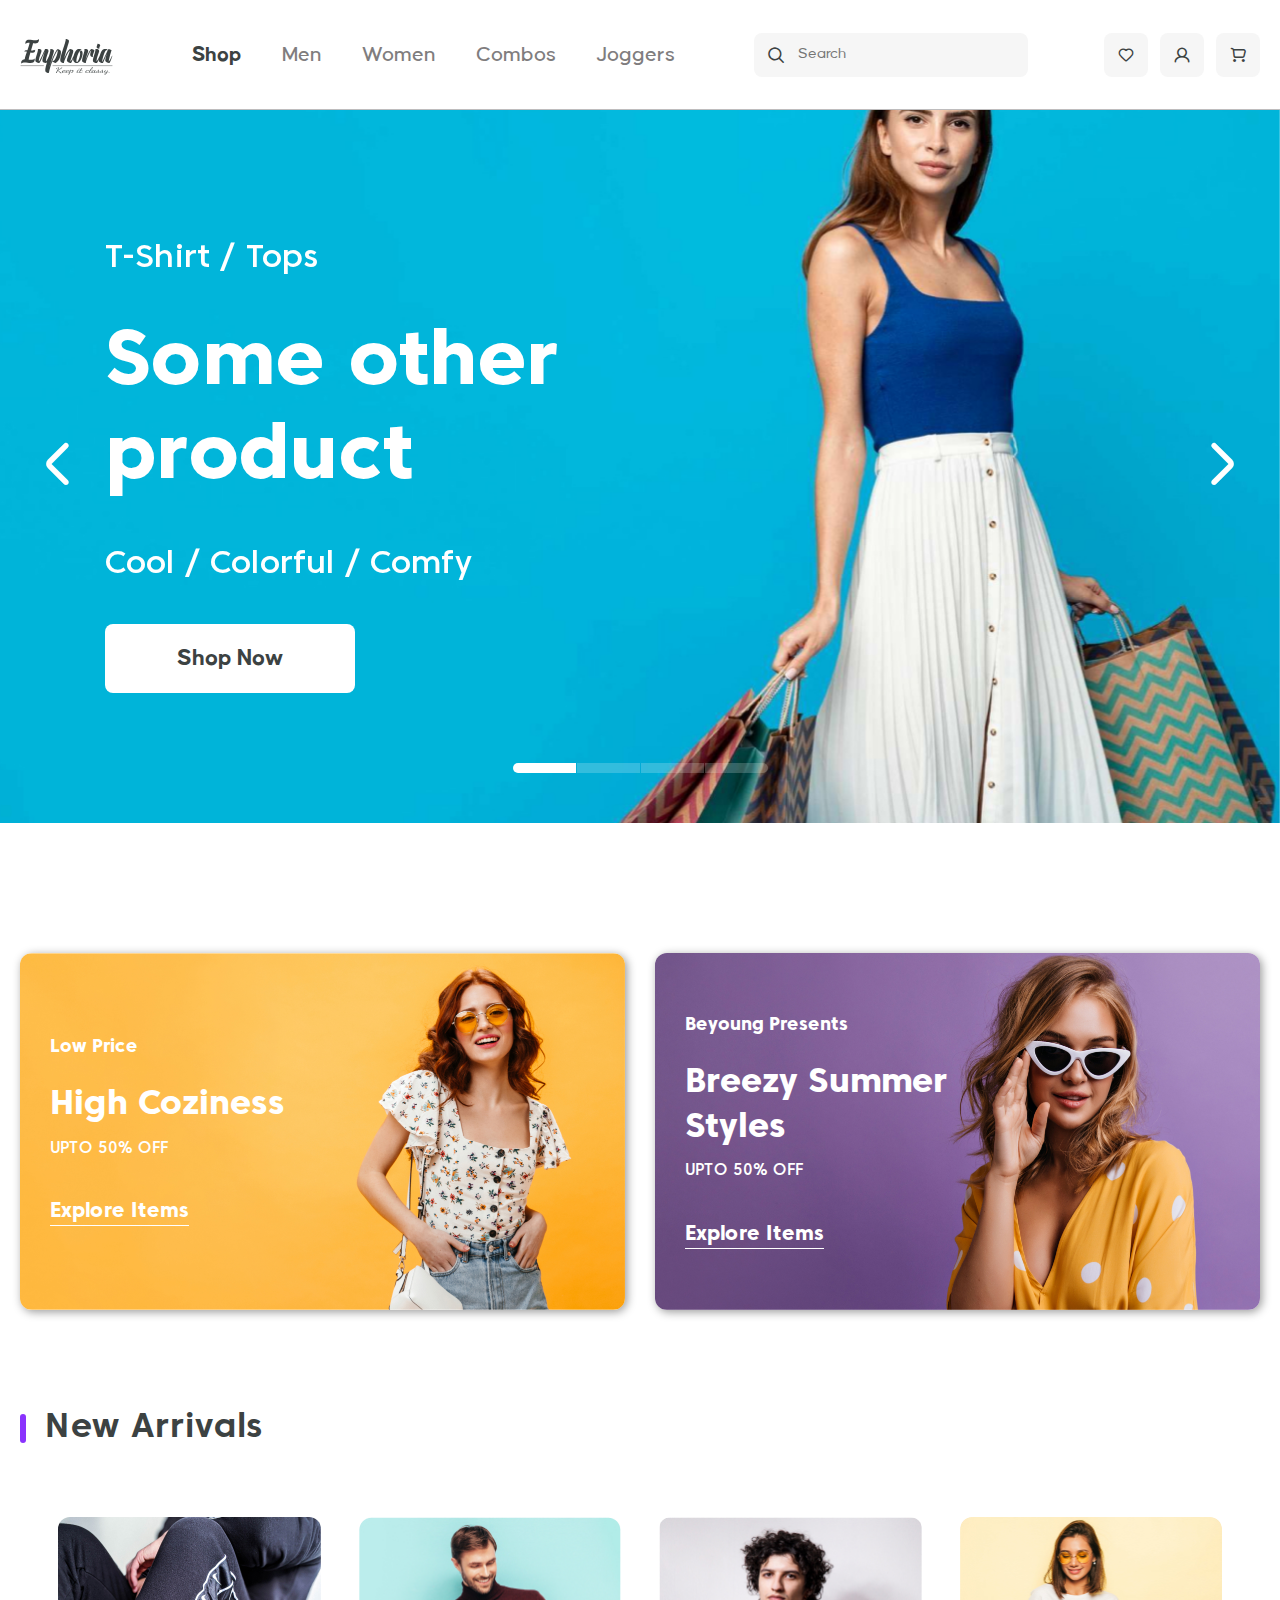
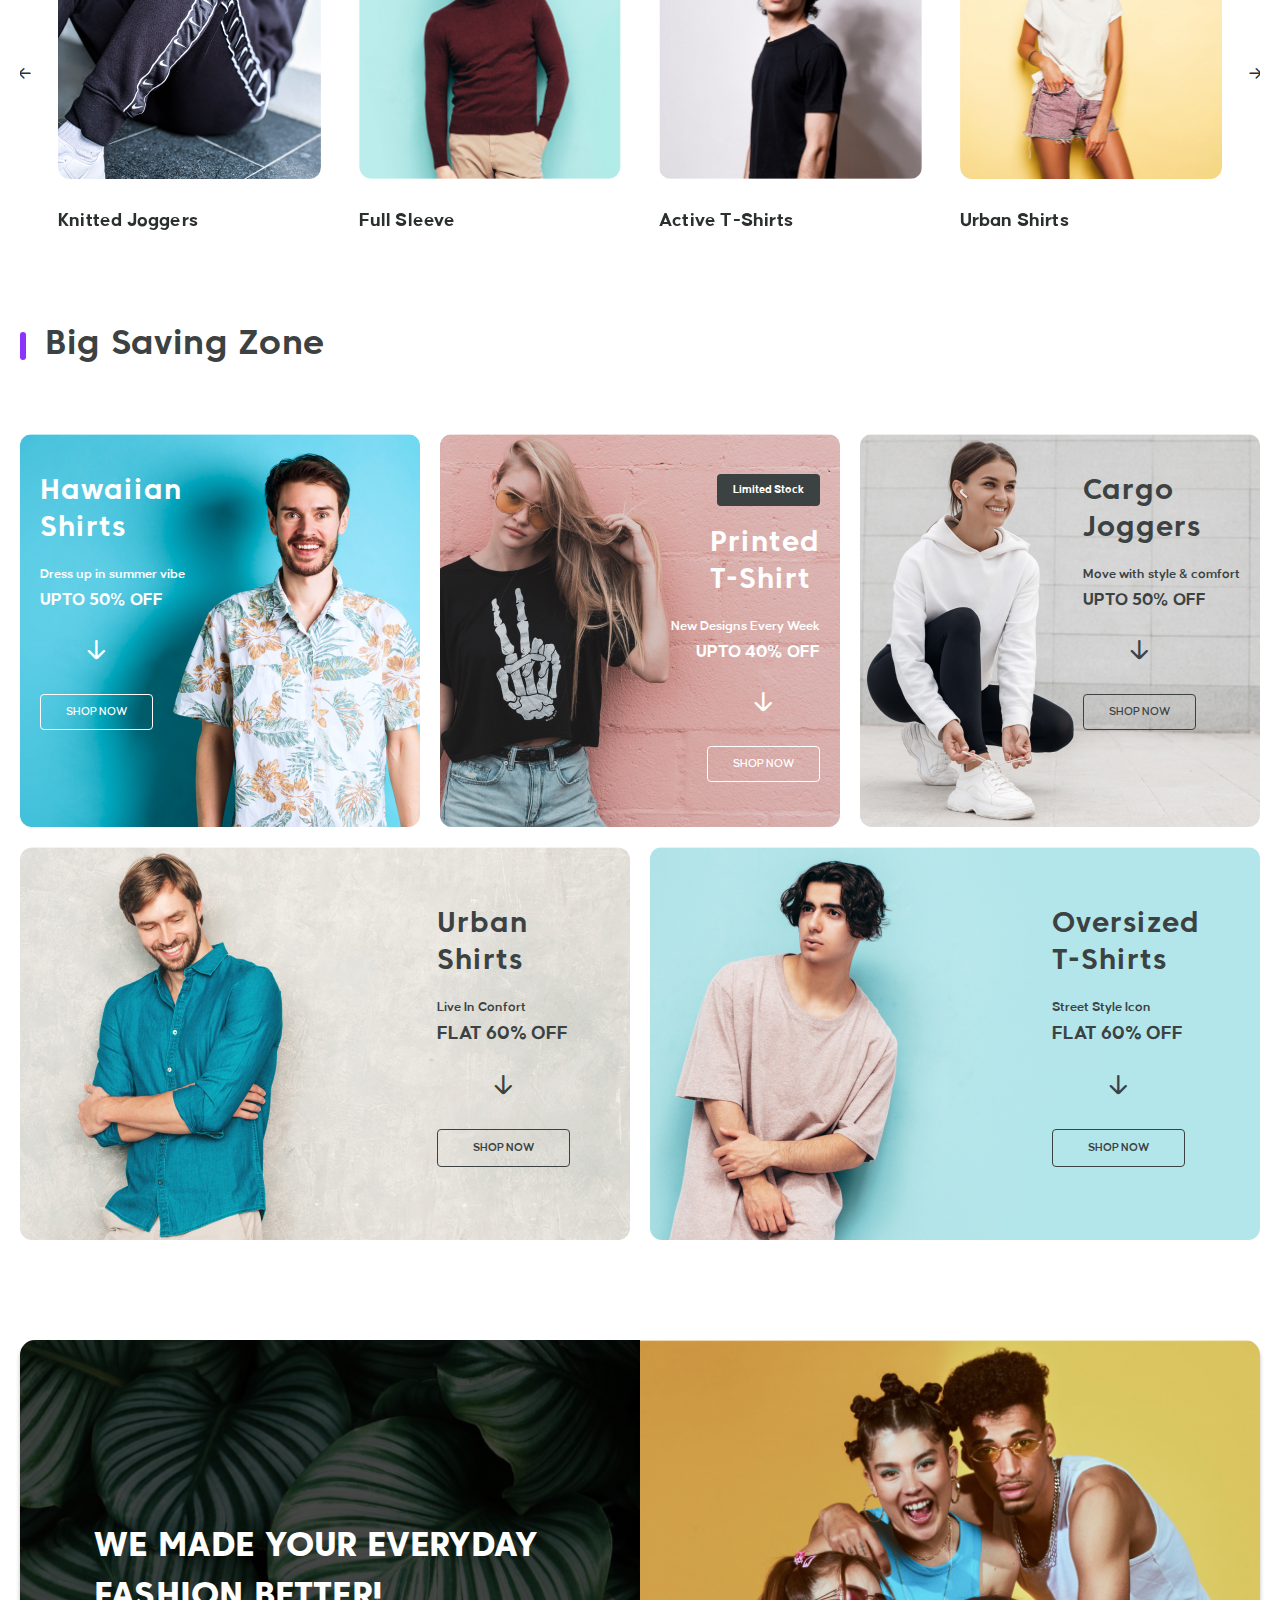
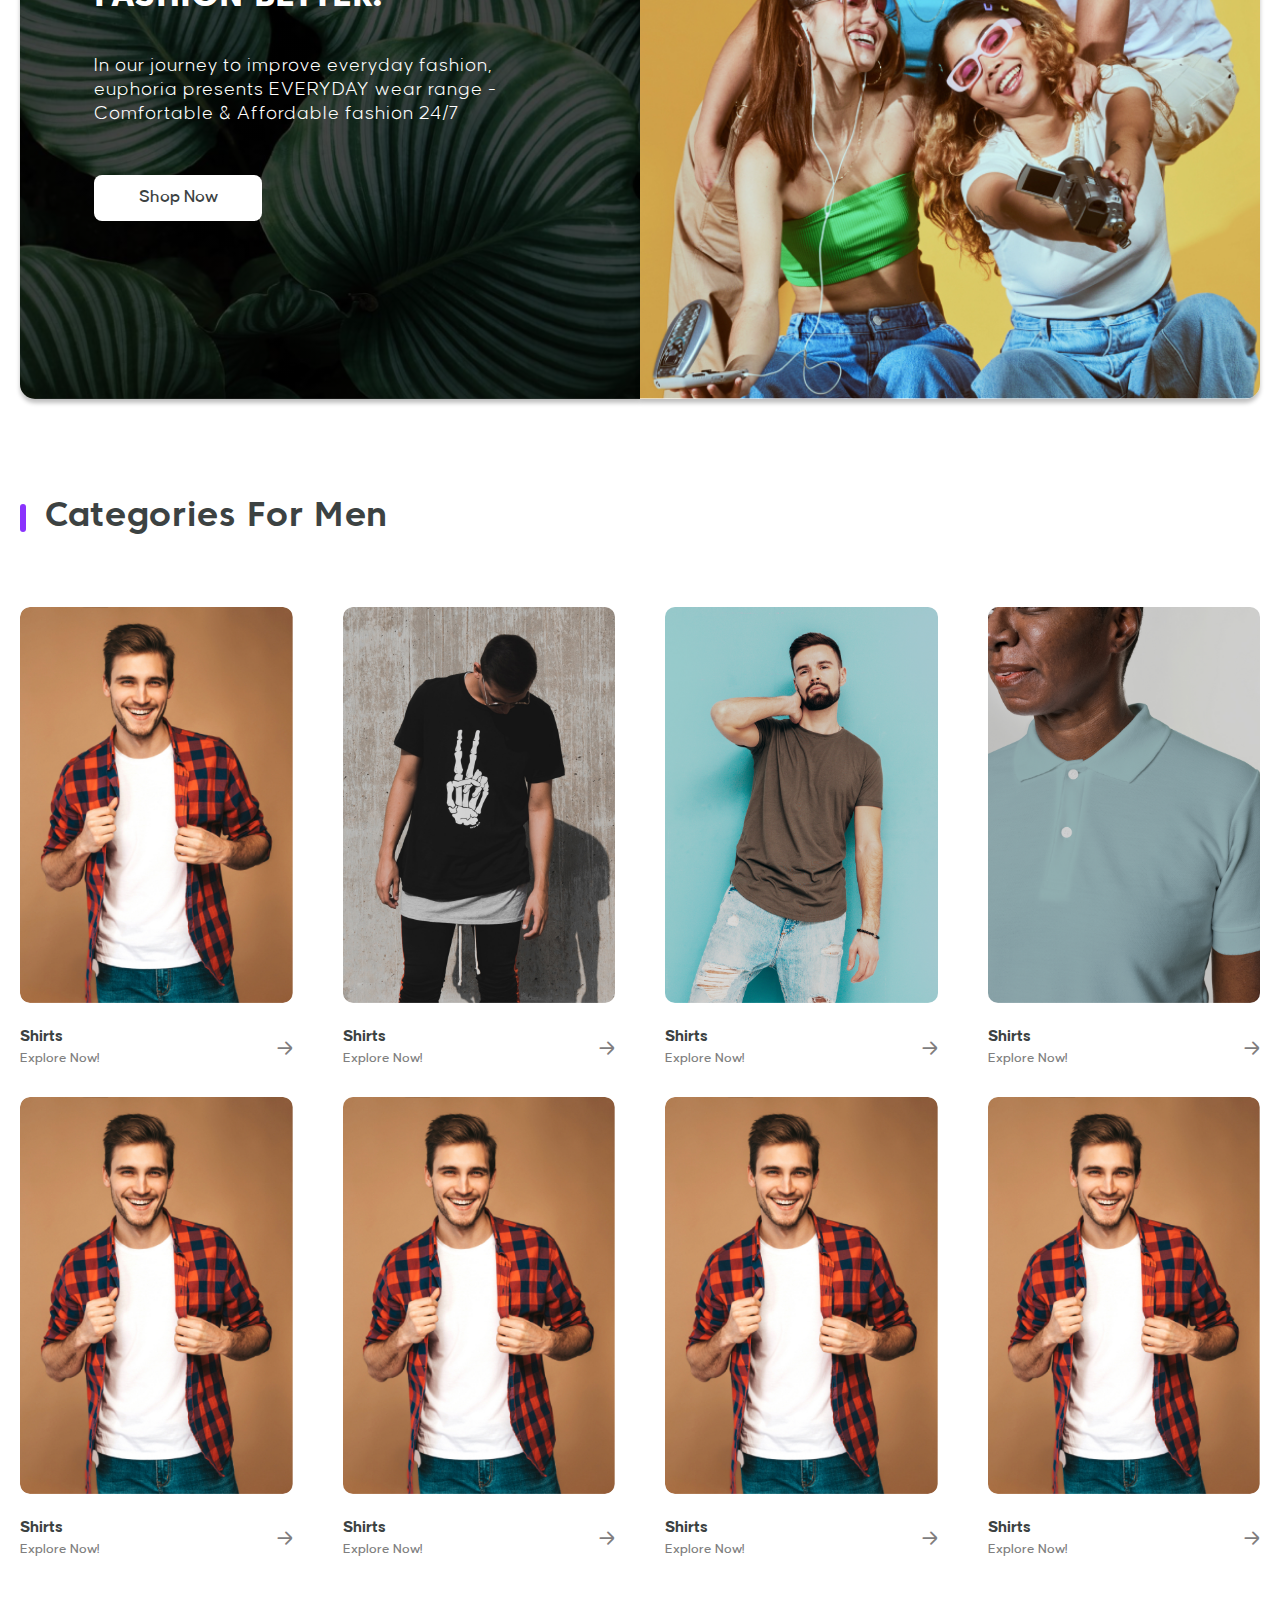
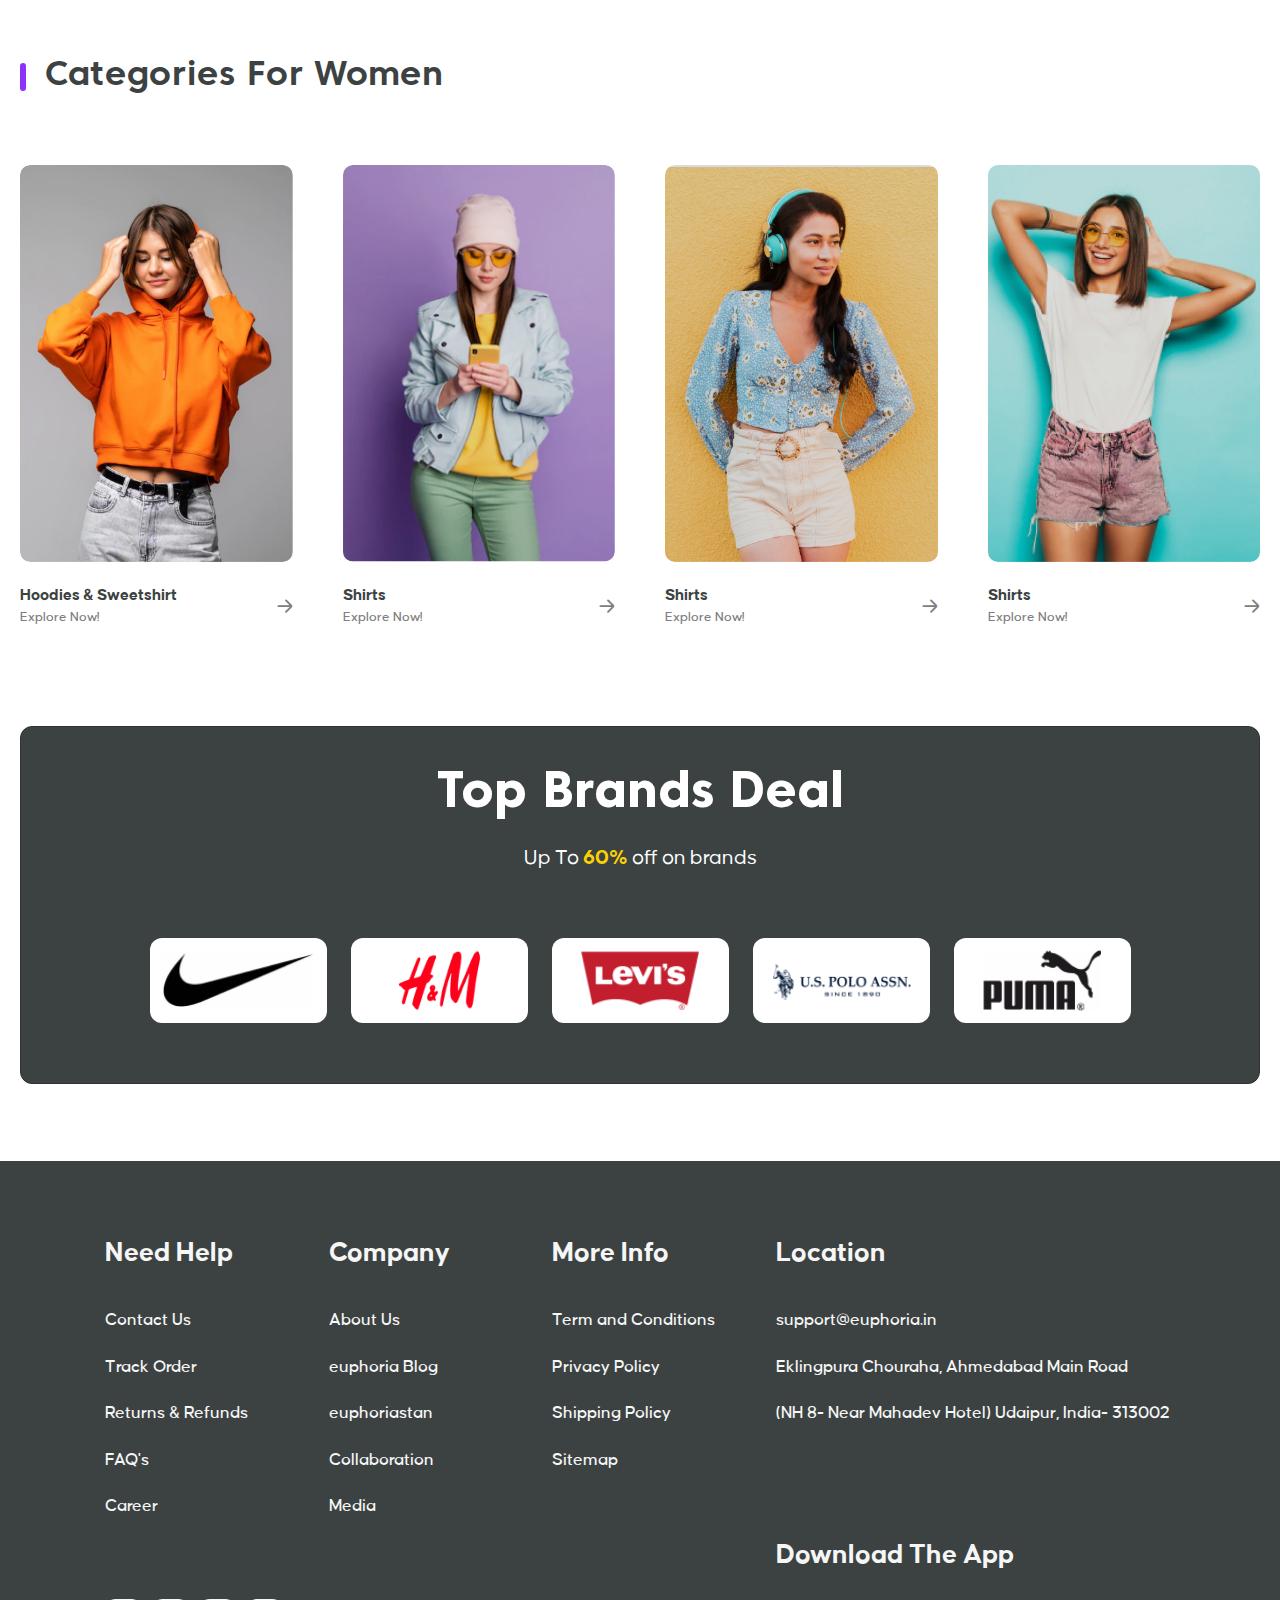
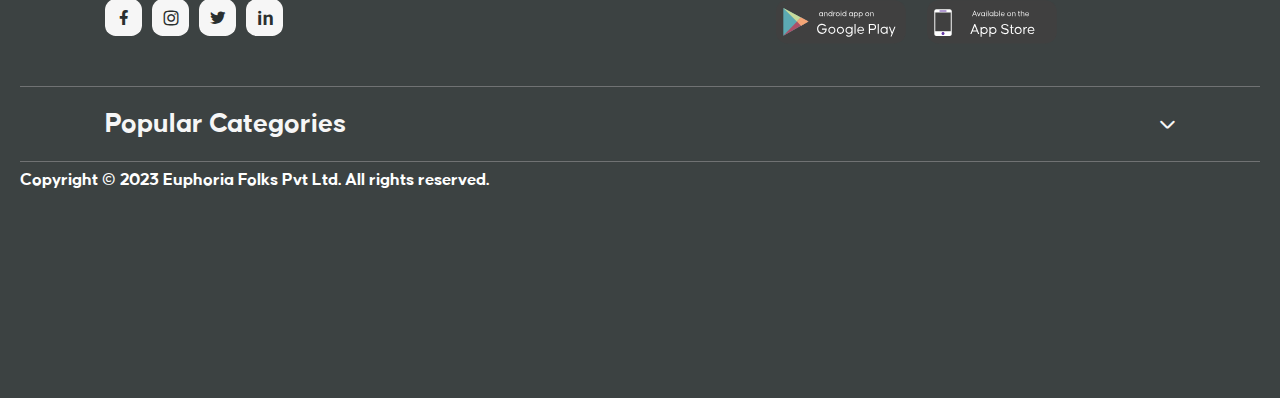
<file: index.html>
<!DOCTYPE html>

<html lang="en">

<head>
	<meta charset="UTF-8">
	<meta name="viewport" content="width=device-width, initial-scale=1.0">
	<link rel="shortcut icon" href="img/favicon.ico" type="image/x-icon">
	<link rel="stylesheet" href="https://cdn.jsdelivr.net/npm/swiper@11/swiper-bundle.min.css" />
	<link rel="stylesheet" href="css/style.css">
	<title>HomePage</title>
</head>

<body>
	<div class="wrapper">
		<header class="header">
			<div class="header__container">

				<img class="header__logo" src="img/header/logo.svg" alt="image">


				<div class="header__menu menu">

					<nav class="menu__body">
						<ul class="menu__list">
							<li class="menu__item">
								<a href="#" class="menu__link menu__link--active">Shop</a>
							</li>
							<li class="menu__item">
								<a href="#" class="menu__link">Men</a>
							</li>
							<li class="menu__item">
								<a href="#" class="menu__link">Women</a>
							</li>
							<li class="menu__item">
								<a href="#" class="menu__link">Combos</a>
							</li>
							<li class="menu__item">
								<a href="#" class="menu__link"> Joggers</a>
							</li>
						</ul>

					</nav>
				</div>
				<form action="#" class="header__search search-form">
					<input class="search-form__input" type="text" placeholder="Search">
					<button class="search-form__button _icon-search"></button>
				</form>
				<div class="header__action action-header">
					<a href="#" class="action-header__item _icon-heart"></a>
					<a href="#" class="action-header__item _icon-user"></a>
					<a href="#" class="action-header__item _icon-cart"></a>

				</div>
				<!-- BURGER icon-->
				<button class="icon-menu"><span></span></button>

			</div>
		</header>

		<main class="page">
			<section class="page__hero hero swiper">
				<!-- Additional required wrapper -->
				<div class="hero__wrapper swiper-wrapper">
					<!-- Slides -->

					<div class="hero__slide slide-hero swiper-slide">
						<div class="slide-hero__container">
							<div class="slide-hero__body">
								<div data-swiper-parallax="-80%" class="slide-hero__label">T-shirt / Tops</div>
								<h2 data-swiper-parallax="-100%" class=" slide-hero__title">Some other<br> product</h2>
								<div data-swiper-parallax="-60%" class=" slide-hero__label">cool / colorful / comfy
								</div>
								<a data-swiper-parallax="-80%" href=" #"
									class="slide-hero__button button button--white">Shop Now</a>
							</div>
						</div>
						<img src="img/main/hero/slide-01.jpg" class="slide-hero__image" alt="hero">
					</div>
					<div class="hero__slide slide-hero swiper-slide">
						<div class="slide-hero__container">
							<div class="slide-hero__body">
								<div data-swiper-parallax="-80%" class="slide-hero__label">T-shirt / Tops</div>
								<h2 data-swiper-parallax="-100%" class=" slide-hero__title">Some other<br> product</h2>
								<div data-swiper-parallax="-60%" class=" slide-hero__label">cool / colorful / comfy
								</div>
								<a data-swiper-parallax="-80%" href=" #"
									class="slide-hero__button button button--white">Shop Now</a>
							</div>
						</div>
						<img src="img/main/hero/slide-01.jpg" class="slide-hero__image" alt="hero">
					</div>
					<div class="hero__slide slide-hero swiper-slide">
						<div class="slide-hero__container">
							<div class="slide-hero__body">
								<div data-swiper-parallax="-80%" class="slide-hero__label">T-shirt / Tops</div>
								<h2 data-swiper-parallax="-100%" class=" slide-hero__title">Some other<br> product</h2>
								<div data-swiper-parallax="-60%" class=" slide-hero__label">cool / colorful / comfy
								</div>
								<a data-swiper-parallax="-80%" href=" #"
									class="slide-hero__button button button--white">Shop Now</a>
							</div>
						</div>
						<img src="img/main/hero/slide-01.jpg" class="slide-hero__image" alt="hero">
					</div>
					<div class="hero__slide slide-hero swiper-slide">
						<div class="slide-hero__container">
							<div class="slide-hero__body">
								<div data-swiper-parallax="-80%" class="slide-hero__label">T-shirt / Tops</div>
								<h2 data-swiper-parallax="-100%" class=" slide-hero__title">Some other<br> product</h2>
								<div data-swiper-parallax="-60%" class=" slide-hero__label">cool / colorful / comfy
								</div>
								<a data-swiper-parallax="-80%" href=" #"
									class="slide-hero__button button button--white">Shop Now</a>
							</div>
						</div>
						<img src="img/main/hero/slide-01.jpg" class="slide-hero__image" alt="hero">
					</div>
				</div>
				<!-- If we need pagination -->
				<div class="hero__pagination"></div>

				<!-- If we need navigation buttons -->
				<button class="hero__arrow hero__arrow--prev _icon-chef-left"></button>
				<button class="hero__arrow hero__arrow--next _icon-chev-right"></button>


			</section>
			<!-- ====================================================================================================================================== -->
			<div class="page__deals deals">
				<div class="deals__container">
					<article class="deals__item">
						<div class="deals__content">
							<div class="deals__label">Low Price</div>
							<h4 class="deals__title">High Coziness</h4>
							<div class="deals__sale">UPTO 50% OFF</div>
							<a href="#" class="deals__link">Explore Items</a>
						</div>
						<img class="deals__image" src="img/main/deals/deals_01.jpg" alt="image">
					</article>
					<article class="deals__item">
						<div class="deals__content">
							<div class="deals__label">Beyoung Presents</div>
							<h4 class="deals__title">Breezy Summer <br>
								Styles</h4>
							<div class="deals__sale">UPTO 50% OFF</div>
							<a href="#" class="deals__link">Explore Items</a>
						</div>
						<img class="deals__image" src="img/main/deals/deals_02.jpg" alt="image">
					</article>

				</div>

			</div>

			<!-- ========================================================== -->

			<section class="page__new new">
				<div class="new__container">
					<h2 class="new__title title title--margin">New Arrivals</h2>
					<!-- Slider main container -->
					<div class="new__slider swiper">
						<!-- Additional required wrapper -->
						<div class="new__wrapper swiper-wrapper">
							<!-- Slides -->
							<div class="new__slide swiper-slide">
								<article class="new__item item-new">
									<a href="#" class="item-new__link">
										<img src="img/main/new/new_01.jpg" class="item-new__image" alt="image">
										<h5 class="item-new__title">Knitted Joggers</h5>
									</a>
								</article>
							</div>
							<div class="new__slide swiper-slide">
								<article class="new__item item-new">
									<a href="#" class="item-new__link">
										<img src="img/main/new/new_02.jpg" class="item-new__image" alt="image">
										<h5 class="item-new__title">Full Sleeve</h5>
									</a>
								</article>
							</div>
							<div class="new__slide swiper-slide">
								<article class="new__item item-new">
									<a href="#" class="item-new__link">
										<img src="img/main/new/new_03.jpg" class="item-new__image" alt="image">
										<h5 class="item-new__title">Active T-Shirts</h5>
									</a>
								</article>
							</div>
							<div class="new__slide swiper-slide">
								<article class="new__item item-new">
									<a href="#" class="item-new__link">
										<img src="img/main/new/new_04.jpg" class="item-new__image" alt="image">
										<h5 class="item-new__title">Urban Shirts</h5>
									</a>
								</article>
							</div>
							<div class="new__slide swiper-slide">
								<article class="new__item item-new">
									<a href="#" class="item-new__link">
										<img src="img/main/new/new_01.jpg" class="item-new__image" alt="image">
										<h5 class="item-new__title">Knitted Joggers</h5>
									</a>
								</article>
							</div>
							<div class="new__slide swiper-slide">
								<article class="new__item item-new">
									<a href="#" class="item-new__link">
										<img src="img/main/new/new_01.jpg" class="item-new__image" alt="image">
										<h5 class="item-new__title">Knitted Joggers</h5>
									</a>
								</article>
							</div>


						</div>


						<!-- If we need navigation buttons -->
						<button class="new__arrow new__arrow--left _icon-arrow-left"></button>
						<button class="new__arrow new__arrow--right _icon-arrow-right"></button>
					</div>
				</div>

			</section>
			<!-- ========================================================== -->

			<section class="page__sale sale">
				<div class="sale__container">
					<h2 class="sale__title title title--margin">Big Saving Zone</h2>
					<div class="sale__items">
						<div class="sale__column">
							<article class="sale__item item-sale">
								<div class="item-sale__body">
									<h3 class="item-sale__title">Hawaiian <br>
										Shirts</h3>
									<div class="item-sale__label">Dress up in summer vibe</div>
									<div class="item-sale__info">UPTO 50% OFF</div>
									<div class="item-sale__arrow _icon-arrow-down">
										<a href="#" class="item-sale__button">SHOP NOW</a>
									</div>
								</div>
								<img class="item-sale__image" src="img/main/sale/sale_01.jpg" alt="image">
							</article>
						</div>



						<div class="sale__column">
							<article class="sale__item item-sale item-sale--right">
								<div class="item-sale__body">
									<div class="item-sale__limited">Limited Stock </div>
									<h3 class="item-sale__title">Printed <br>
										T-Shirt </h3>
									<div class="item-sale__label"> New Designs Every Week</div>
									<div class="item-sale__info">UPTO 40% OFF</div>
									<div class="item-sale__arrow _icon-arrow-down">
										<a href="#" class="item-sale__button">SHOP NOW</a>
									</div>
								</div>
								<img class="item-sale__image" src="img/main/sale/sale_02.jpg" alt="image">
							</article>
						</div>

						<div class="sale__column">
							<article class="sale__item item-sale item-sale--right item-sale--black">
								<div class="item-sale__body">
									<h3 class="item-sale__title">Cargo <br>
										Joggers </h3>
									<div class="item-sale__label">Move with style & comfort </div>
									<div class="item-sale__info">UPTO 50% OFF</div>
									<div class="item-sale__arrow _icon-arrow-down">
										<a href="#" class="item-sale__button">SHOP NOW</a>
									</div>
								</div>
								<img class="item-sale__image" src="img/main/sale/sale_03.jpg" alt="image">
							</article>
						</div>



						<div class="sale__column">
							<article class="sale__item item-sale item-sale--big">
								<div class="item-sale__body">
									<h3 class="item-sale__title"> Urban <br>
										Shirts</h3>
									<div class="item-sale__label">Live In Confort </div>
									<div class="item-sale__info">FLAT 60% OFF</div>
									<div class="item-sale__arrow _icon-arrow-down">
										<a href="#" class="item-sale__button">SHOP NOW</a>
									</div>
								</div>
								<img class="item-sale__image" src="img/main/sale/sale_04.jpg" alt="image">
							</article>
						</div>


						<div class="sale__column">
							<article class="sale__item item-sale item-sale--big">
								<div class="item-sale__body">
									<h3 class="item-sale__title">Oversized <br>
										T-Shirts</h3>
									<div class="item-sale__label">Street Style Icon</div>
									<div class="item-sale__info">FLAT 60% OFF</div>
									<div class="item-sale__arrow _icon-arrow-down">
										<a href="#" class="item-sale__button">SHOP NOW</a>
									</div>
								</div>
								<img class="item-sale__image" src="img/main/sale/sale_05.jpg" alt="image">
							</article>
						</div>
					</div>

				</div>
			</section>

			<!-- ========================================================================================================================================== -->
			<section class="page__shop-now shop-now">
				<div class="shop-now__container">
					<div class="shop-now__content">
						<h4 class="shop-now__title">WE MADE YOUR EVERYDAY FASHION BETTER!</h4>
						<div class="shop-now__text">
							<p>In our journey to improve everyday fashion, euphoria presents EVERYDAY wear range -
								Comfortable & Affordable fashion 24/7</p>
						</div>
						<a href="#" class="shop-now__button button button--white"> Shop Now</a>
					</div>
					<img class="shop-now__image" src="img/main/shop-now/shop-now_02.jpg" alt="image">
				</div>
			</section>
			<!-- =========================================================================================================================================== -->
			<section class="page__categories categories">
				<div class="categories__container">
					<h3 class="categories__title title title--margin">
						Categories For Men
					</h3>
					<div class="categories__items">
						<article class="item-product item-product--category">
							<a href="#" class="item-product__picture-link">
								<img src="img/main/categories/for-men/01.jpg" class="item-product__image" alt="image">
							</a>
							<div class="item-product__body">
								<h4 class="item-product__title">
									<a href="#" class="item-product__link-title">Shirts</a>
								</h4>
								<div class="item-product__label">Explore Now!</div>
								<a href="#" class="item-product__link _icon-arrow-right"></a>
							</div>
						</article>
						<article class="item-product item-product--category">
							<a href="#" class="item-product__picture-link">
								<img src="img/main/categories/for-men/02.jpg" class="item-product__image" alt="image">
							</a>
							<div class="item-product__body">
								<h4 class="item-product__title">
									<a href="#" class="item-product__link-title">Shirts</a>
								</h4>
								<div class="item-product__label">Explore Now!</div>
								<a href="#" class="item-product__link _icon-arrow-right"></a>
							</div>
						</article>
						<article class="item-product item-product--category">
							<a href="#" class="item-product__picture-link">
								<img src="img/main/categories/for-men/03.jpg" class="item-product__image" alt="image">
							</a>
							<div class="item-product__body">
								<h4 class="item-product__title">
									<a href="#" class="item-product__link-title">Shirts</a>
								</h4>
								<div class="item-product__label">Explore Now!</div>
								<a href="#" class="item-product__link _icon-arrow-right"></a>
							</div>
						</article>
						<article class="item-product item-product--category">
							<a href="#" class="item-product__picture-link">
								<img src="img/main/categories/for-men/04.jpg" class="item-product__image" alt="image">
							</a>
							<div class="item-product__body">
								<h4 class="item-product__title">
									<a href="#" class="item-product__link-title">Shirts</a>
								</h4>
								<div class="item-product__label">Explore Now!</div>
								<a href="#" class="item-product__link _icon-arrow-right"></a>
							</div>
						</article>
						<article class="item-product item-product--category">
							<a href="#" class="item-product__picture-link">
								<img src="img/main/categories/for-men/01.jpg" class="item-product__image" alt="image">
							</a>
							<div class="item-product__body">
								<h4 class="item-product__title">
									<a href="#" class="item-product__link-title">Shirts</a>
								</h4>
								<div class="item-product__label">Explore Now!</div>
								<a href="#" class="item-product__link _icon-arrow-right"></a>
							</div>
						</article>
						<article class="item-product item-product--category">
							<a href="#" class="item-product__picture-link">
								<img src="img/main/categories/for-men/01.jpg" class="item-product__image" alt="image">
							</a>
							<div class="item-product__body">
								<h4 class="item-product__title">
									<a href="#" class="item-product__link-title">Shirts</a>
								</h4>
								<div class="item-product__label">Explore Now!</div>
								<a href="#" class="item-product__link _icon-arrow-right"></a>
							</div>
						</article>
						<article class="item-product item-product--category">
							<a href="#" class="item-product__picture-link">
								<img src="img/main/categories/for-men/01.jpg" class="item-product__image" alt="image">
							</a>
							<div class="item-product__body">
								<h4 class="item-product__title">
									<a href="#" class="item-product__link-title">Shirts</a>
								</h4>
								<div class="item-product__label">Explore Now!</div>
								<a href="#" class="item-product__link _icon-arrow-right"></a>
							</div>
						</article>
						<article class="item-product item-product--category">
							<a href="#" class="item-product__picture-link">
								<img src="img/main/categories/for-men/01.jpg" class="item-product__image" alt="image">
							</a>
							<div class="item-product__body">
								<h4 class="item-product__title">
									<a href="#" class="item-product__link-title">Shirts</a>
								</h4>
								<div class="item-product__label">Explore Now!</div>
								<a href="#" class="item-product__link _icon-arrow-right"></a>
							</div>
						</article>

					</div>
				</div>
			</section>
			<!-- ========================================================================================================================= -->

			<section class="page__categories categories">
				<div class="categories__container">
					<h3 class="categories__title title title--margin">
						Categories For Women
					</h3>
					<div class="categories__items">
						<article class="item-product item-product--category">
							<a href="#" class="item-product__picture-link">
								<img src="img/main/categories/for-women/01.jpg" class="item-product__image" alt="image">
							</a>
							<div class="item-product__body">
								<h4 class="item-product__title">
									<a href="#" class="item-product__link-title">Hoodies & Sweetshirt</a>
								</h4>
								<div class="item-product__label">Explore Now!</div>
								<a href="#" class="item-product__link _icon-arrow-right"></a>
							</div>
						</article>
						<article class="item-product item-product--category">
							<a href="#" class="item-product__picture-link">
								<img src="img/main/categories/for-women/02.jpg" class="item-product__image" alt="image">
							</a>
							<div class="item-product__body">
								<h4 class="item-product__title">
									<a href="#" class="item-product__link-title">Shirts</a>
								</h4>
								<div class="item-product__label">Explore Now!</div>
								<a href="#" class="item-product__link _icon-arrow-right"></a>
							</div>
						</article>
						<article class="item-product item-product--category">
							<a href="#" class="item-product__picture-link">
								<img src="img/main/categories/for-women/03.jpg" class="item-product__image" alt="image">
							</a>
							<div class="item-product__body">
								<h4 class="item-product__title">
									<a href="#" class="item-product__link-title">Shirts</a>
								</h4>
								<div class="item-product__label">Explore Now!</div>
								<a href="#" class="item-product__link _icon-arrow-right"></a>
							</div>
						</article>
						<article class="item-product item-product--category">
							<a href="#" class="item-product__picture-link">
								<img src="img/main/categories/for-women/04.jpg" class="item-product__image" alt="image">
							</a>
							<div class="item-product__body">
								<h4 class="item-product__title">
									<a href="#" class="item-product__link-title">Shirts</a>
								</h4>
								<div class="item-product__label">Explore Now!</div>
								<a href="#" class="item-product__link _icon-arrow-right"></a>
							</div>
						</article>
					</div>
				</div>
			</section>

			<!-- ========================================================================================================================================== -->
			<section class="page__top-brands top-brands">
				<div class="top-brands__container">
					<div class="top-brands__background">
						<h4 class="top-brands__title">Top Brands Deal</h4>
						<div class="top-brands__info">Up To <span>60%</span> off on brands</div>
						<div class="top-brands__items">
							<a href="#" target="_blank" class="top-brands__item-link">
								<img src="img/main/top-brands/01.png" alt="image">
							</a>
							<a href="#" target="_blank" class="top-brands__item-link">
								<img src="img/main/top-brands/02.png" alt="image">
							</a>
							<a href="#" target="_blank" class="top-brands__item-link">
								<img src="img/main/top-brands/03.png" alt="image">
							</a>
							<a href="#" target="_blank" class="top-brands__item-link">
								<img src="img/main/top-brands/04.png" alt="image">
							</a>
							<a href="#" target="_blank" class="top-brands__item-link">
								<img src="img/main/top-brands/05.png" alt="image">
							</a>
						</div>
					</div>
				</div>
			</section>







			<!-- ========================================================================================================================================== -->
			<!-- ========================================================================================================================================== -->
			<!-- ========================================================================================================================================== -->




































		</main>














		<footer class="footer">
			<div class="footer__container">
				<div class="footer__menu menu-footer">
					<div class="menu-footer__block">
						<h5 class="menu-footer__title">Need Help</h5>
						<ul class="menu-footer__list">
							<li class="menu-footer__item"><a href="#" class="menu-footer__link">Contact Us</a></li>
							<li class="menu-footer__item"><a href="#" class="menu-footer__link">Track Order</a></li>
							<li class="menu-footer__item"><a href="#" class="menu-footer__link">Returns & Refunds</a>
							</li>
							<li class="menu-footer__item"><a href="#" class="menu-footer__link">FAQ's</a></li>
							<li class="menu-footer__item"><a href="#" class="menu-footer__link">Career</a></li>
						</ul>
					</div>

					<div class="menu-footer__block">
						<h5 class="menu-footer__title">Company</h5>
						<ul class="menu-footer__list">
							<li class="menu-footer__item"><a href="#" class="menu-footer__link">About Us</a></li>
							<li class="menu-footer__item"><a href="#" class="menu-footer__link">euphoria Blog</a></li>
							<li class="menu-footer__item"><a href="#" class="menu-footer__link">euphoriastan</a></li>
							<li class="menu-footer__item"><a href="#" class="menu-footer__link">Collaboration</a></li>
							<li class="menu-footer__item"><a href="#" class="menu-footer__link">Media</a></li>
						</ul>
					</div>
					<div class="menu-footer__block">
						<h5 class="menu-footer__title">More Info</h5>
						<ul class="menu-footer__list">
							<li class="menu-footer__item"><a href="#" class="menu-footer__link">Term and Conditions</a>
							</li>
							<li class="menu-footer__item"><a href="#" class="menu-footer__link">Privacy Policy</a></li>
							<li class="menu-footer__item"><a href="#" class="menu-footer__link">
									Shipping Policy</a></li>
							<li class="menu-footer__item"><a href="#" class="menu-footer__link">Sitemap</a></li>

						</ul>
					</div>

					<div class="menu-footer__block">
						<h5 class="menu-footer__title">Location</h5>
						<ul class="menu-footer__list">
							<li class="menu-footer__item"><a href="mailto:support@euphoria.in"
									class="menu-footer__link">support@euphoria.in</a></li>
							<li class="menu-footer__item"> Eklingpura Chouraha,
								Ahmedabad Main Road </li>
							<li class="menu-footer__item"> (NH 8- Near Mahadev
								Hotel) Udaipur, India- 313002 </li>
						</ul>
					</div>
				</div>
				<div class="footer__body">
					<div class="footer__social social-footer">
						<ul class="social-footer__list">
							<li class="social-footer__item ">
								<a href="#" target="_blank" class="social-footer__link _icon-s-facebook"></a>
							</li>
							<li class="social-footer__item ">
								<a href="#" target="_blank" class="social-footer__link _icon-s-instagram"></a>
							</li>
							<li class="social-footer__item ">
								<a href="#" target="_blank" class="social-footer__link _icon-s-twitter"></a>
							</li>
							<li class="social-footer__item ">
								<a href="#" target="_blank" class="social-footer__link _icon-s-linkedin"></a>
							</li>
						</ul>
					</div>


					<div class="footer__download download-app">
						<h5 class="download-app__title">Download The App </h5>
						<div class="download-app__items">
							<a href="#" class="download-app__item shine" target="_blank"><img
									src="img/footer/google-down.svg" alt="Google Play"></a>
							<a href="#" class="download-app__item shine" target="_blank"><img
									src="img/footer/apple-down.svg" alt="Apple Store"></a>
						</div>
					</div>

				</div>
				<div class="footer__categories popular-categories">
					<h5 data-spoller class="popular-categories__title">
						<button class="popular-categories__button-title _icon-chev-down">Popular Categories</button>
					</h5>
					<div class="popular-categories__body">
						<ul class="popular-categories__list">
							<li class="popular-categories__item"><a class="popular-categories__link" href="#">Men</a>
							</li>
							<li class="popular-categories__item"><a class="popular-categories__link" href="#">Women</a>
							</li>
						</ul>
					</div>
				</div>
				<div class="footer__copyright">Copyright © 2023 Euphoria Folks Pvt Ltd. All rights reserved.
				</div>

			</div>
		</footer>


		<!-- Swiper hero -->
		<script src="https://cdn.jsdelivr.net/npm/swiper@11/swiper-bundle.min.js"></script>
		<!-- Підключення JS-файлу з кодом -->
		<script src="js/script.js"></script>
	</div>
</body>

</html>
</file>
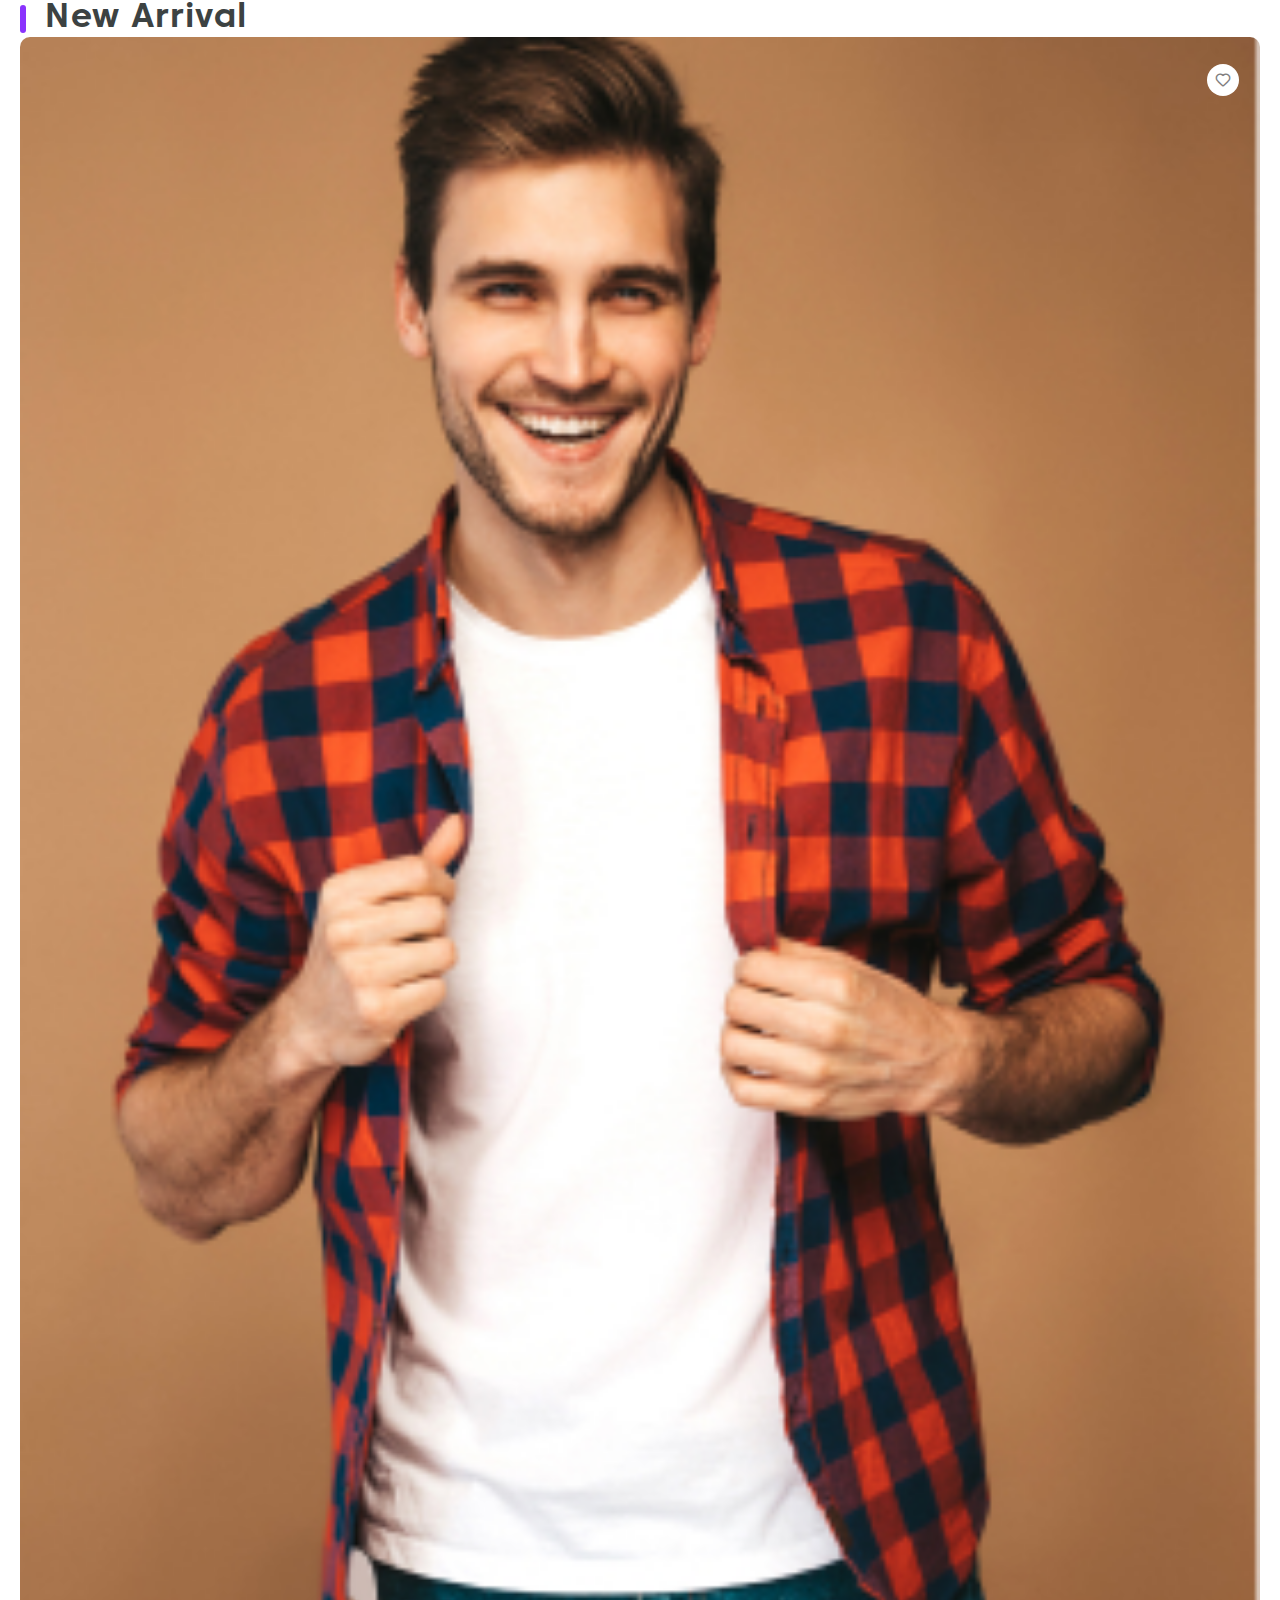
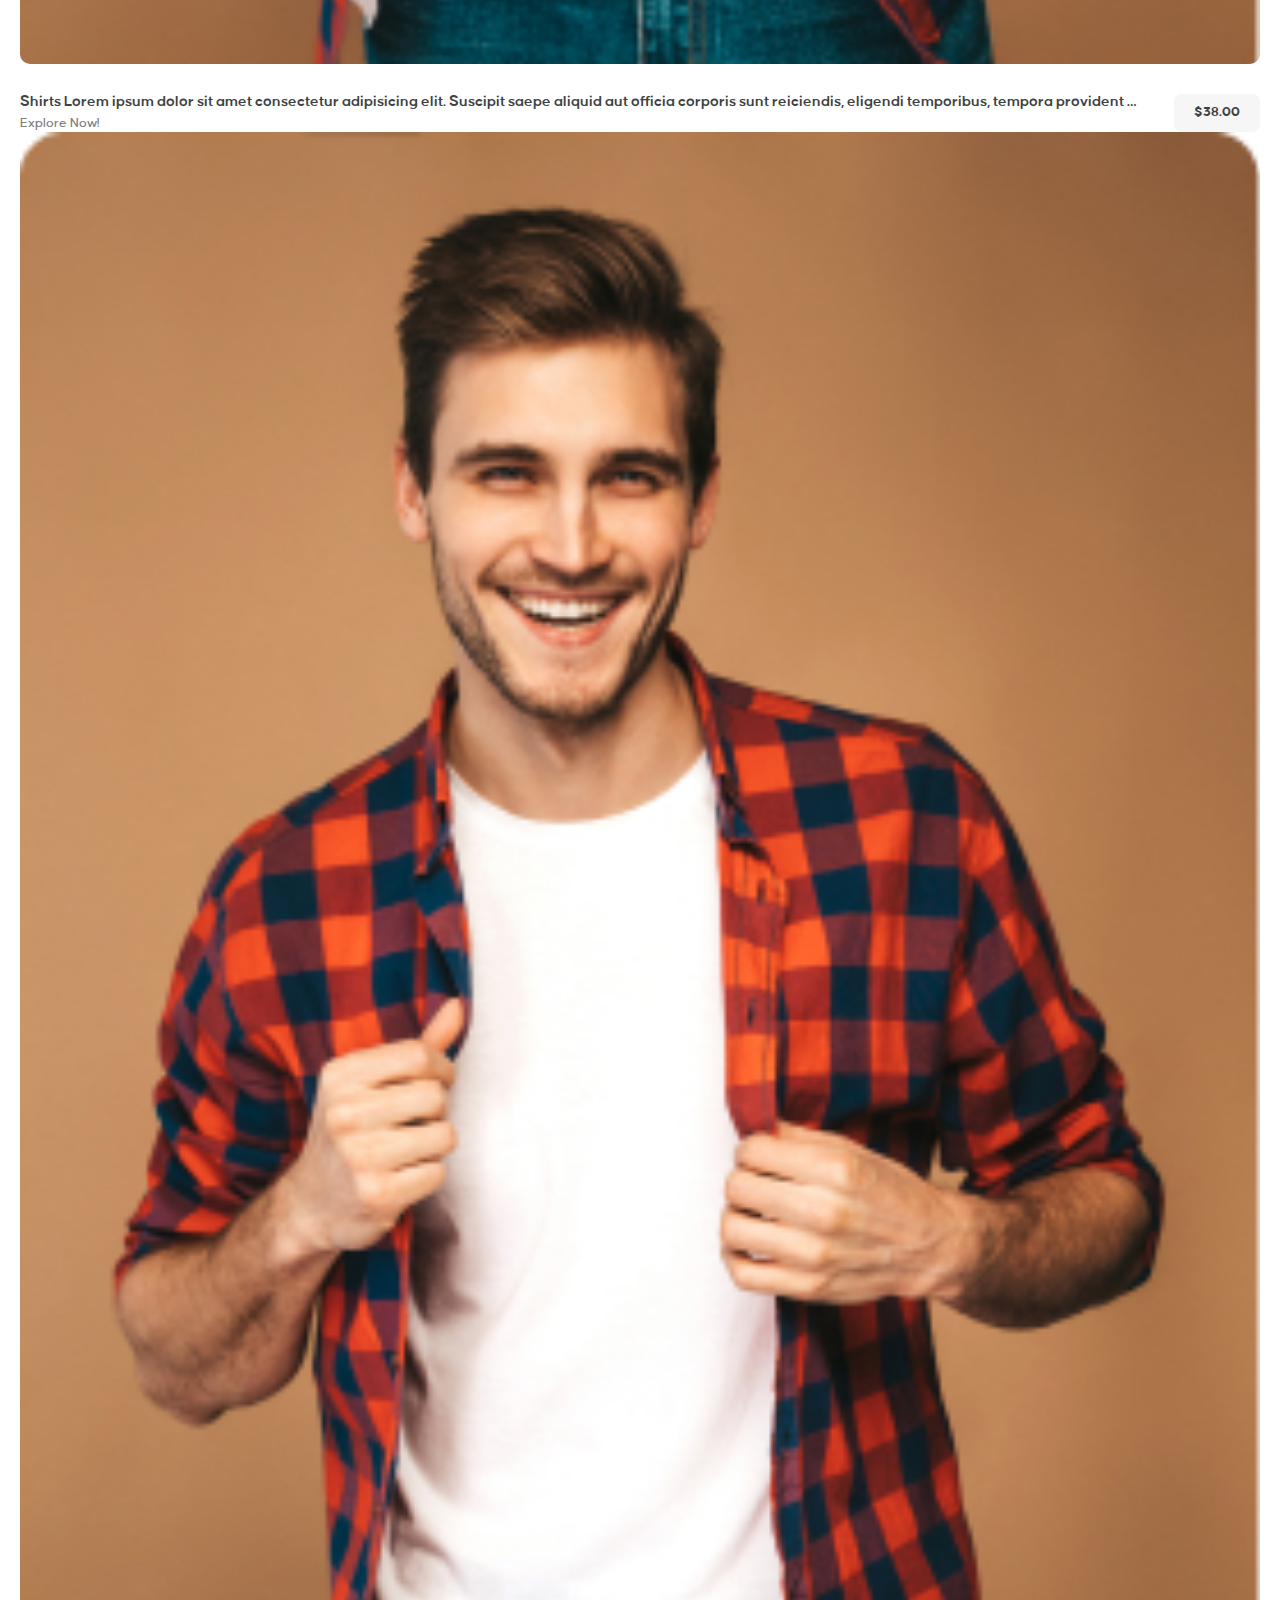
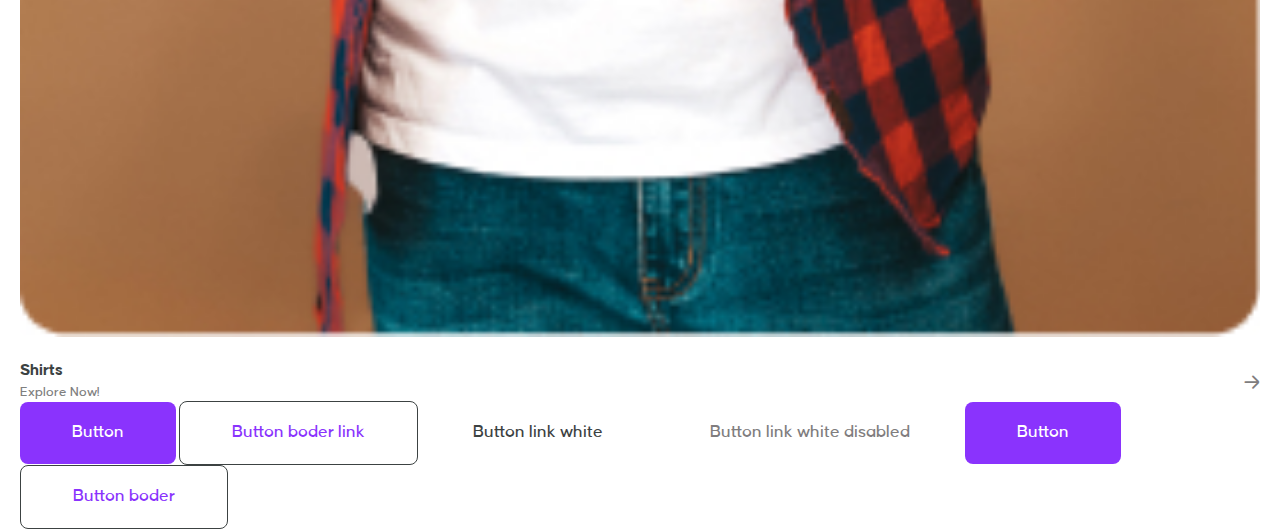
<file: _common.html>
<!DOCTYPE html>
<html lang="en">

<head>
	<meta charset="UTF-8">
	<meta name="viewport" content="width=device-width, initial-scale=1.0">
	<link rel="stylesheet" href="css/style.css">

	<link rel="shortcut icon" href="img/favicon.ico" type="image/x-icon">
	<title>common</title>
</head>

<body>
	<div class="wrapper">
		<div class="common">
			<div class="common__container">
				<!-- Title -->
				<h2 class="title">New Arrival</h2>

				<!-- Product preview card -->

				<article class="item-product">
					<a href="#" class="item-product__favorite _icon-heart"></a>
					<a href="#" class="item-product__picture-link">
						<img src="img/modules/for_men/image_01.jpg" class="item-product__image" alt="image">
					</a>
					<div class="item-product__body">
						<h4 class="item-product__title">
							<a href="#" class="item-product__link-title">Shirts Lorem ipsum dolor sit amet consectetur
								adipisicing elit. Suscipit saepe aliquid aut officia corporis sunt reiciendis, eligendi
								temporibus, tempora provident libero cum ullam quas itaque in pariatur molestiae.
								Voluptatem, omnis?</a>
						</h4>
						<div class="item-product__label">Explore Now!</div>
						<!-- <a href="#" class="item-product__link _icon-arrow-right"></a> -->
						<div class="item-product__price">$38.00</div>
					</div>

				</article>
				<!--CARD MODIFIER -->
				<article class="item-product item-product--category">
					<a href="#" class="item-product__picture-link">
						<img src="img/modules/for_men/image_01.jpg" class="item-product__image" alt="image">
					</a>
					<div class="item-product__body">
						<h4 class="item-product__title">
							<a href="#" class="item-product__link-title">Shirts</a>
						</h4>
						<div class="item-product__label">Explore Now!</div>
						<a href="#" class="item-product__link _icon-arrow-right"></a>

					</div>

				</article>

				<!-- Button -->
				<a href="#" class="button">Button
					<link rel="stylesheet" href="">
				</a>
				<a href="#" class="button button--border">Button boder link</a>
				<a href="#" class="button button--white">Button link white</a>
				<button disabled class="button button--white">Button link white disabled</button>
				<button class="button">Button</button>
				<button class="button button--border">Button boder</button>
			</div>


		</div>
	</div>
	<!-- Підключення JS-файлу з кодом -->
	<script src="js/script.js"></script>
</body>

</html>
</file>
<file: css/style.css>
@import url("https://fonts.googleapis.com/css?family=Montserrat:800&display=swap");
@font-face {
  font-family: "CoreSans";
  src: url("../fonts/CoreSansC-Heavy.woff2") format("woff2"), url("../fonts/CoreSansC-Heavy.woff") format("woff");
  font-weight: 900;
  font-style: normal;
  font-display: swap;
}
@font-face {
  font-family: "CoreSans";
  src: url("../fonts/CoreSansC-ExtraBold.woff2") format("woff2"), url("../fonts/CoreSansC-ExtraBold.woff") format("woff");
  font-weight: 800;
  font-style: normal;
  font-display: swap;
}
@font-face {
  font-family: "CoreSans";
  src: url("../fonts/CoreSansC-Bold.woff2") format("woff2"), url("../fonts/CoreSansC-Bold.woff") format("woff");
  font-weight: 700;
  font-style: normal;
  font-display: swap;
}
@font-face {
  font-family: "CoreSans";
  src: url("../fonts/CoreSansC-Medium.woff2") format("woff2"), url("../fonts/CoreSansC-Medium.woff") format("woff");
  font-weight: 500;
  font-style: normal;
  font-display: swap;
}
@font-face {
  font-family: "CoreSans";
  src: url("../fonts/CoreSansC-Regular.woff2") format("woff2"), url("../fonts/CoreSansC-Regular.woff") format("woff");
  font-weight: 400;
  font-style: normal;
  font-display: swap;
}
@font-face {
  font-family: "Causten";
  src: url("../fonts/Causten-Bold.woff2") format("woff2"), url("../fonts/Causten-Bold.woff") format("woff");
  font-weight: 700;
  font-style: normal;
  font-display: swap;
}
@font-face {
  font-family: "Causten";
  src: url("../fonts/Causten-SemiBold.woff2") format("woff2"), url("../fonts/Causten-SemiBold.woff") format("woff");
  font-weight: 600;
  font-style: normal;
  font-display: swap;
}
@font-face {
  font-family: "Causten";
  src: url("../fonts/Causten-Medium.woff2") format("woff2"), url("../fonts/Causten-Medium.woff") format("woff");
  font-weight: 500;
  font-style: normal;
  font-display: swap;
}
@font-face {
  font-family: "Causten";
  src: url("../fonts/Causten-Regular.woff2") format("woff2"), url("../fonts/Causten-Regular.woff") format("woff");
  font-weight: 400;
  font-style: normal;
  font-display: swap;
}
@font-face {
  font-family: "Causten";
  src: url("../fonts/Causten-Light.woff2") format("woff2"), url("../fonts/Causten-Light.woff") format("woff");
  font-weight: 300;
  font-style: normal;
  font-display: swap;
}
@font-face {
  font-family: "Causten";
  src: url("../fonts/Causten-Light.woff2") format("woff2"), url("../fonts/Causten-Light.woff") format("woff");
  font-weight: 300;
  font-style: normal;
  font-display: swap;
}
@font-face {
  font-family: "icons";
  src: url("../fonts/icons.woff2") format("woff2"), url("../fonts/icons.woff") format("woff");
  font-weight: normal;
  font-style: normal;
  font-display: swap;
}
.top-brands__title, .shop-now__title, .item-sale__title, .deals__content, .slide-hero__title, .slide-hero__label, .title {
  font-family: CoreSans;
}

*,
*::before,
*::after {
  padding: 0;
  margin: 0;
  border: 0;
  -webkit-box-sizing: border-box;
          box-sizing: border-box;
}

*::before,
*::after {
  display: inline-block;
}

a {
  text-decoration: none;
  color: inherit;
  display: inline-block;
}

li {
  list-style: none;
}

img {
  vertical-align: top;
}

h1,
h2,
h3,
h4,
h5,
h6 {
  font-weight: inherit;
  font-size: inherit;
}

html,
body {
  line-height: 1;
  height: 100%;
}

/* FORM */
input,
button,
textarea {
  font-family: inherit;
  font-size: inherit;
  color: inherit;
  background-color: transparent;
  line-height: inherit;
}

input,
textarea {
  width: 100%;
}

button,
select,
option {
  cursor: pointer;
}

input[type=text],
input[type=email],
input[type=tel],
textarea {
  -webkit-appearance: none;
     -moz-appearance: none;
          appearance: none;
}

.title {
  color: #3c4242;
  display: -webkit-box;
  display: -ms-flexbox;
  display: flex;
  gap: 0.5555555556em;
  -webkit-box-align: start;
      -ms-flex-align: start;
          align-items: flex-start;
  font-weight: 600;
  line-height: 1.1;
  letter-spacing: 0.0425rem;
}
.title::before {
  content: "";
  background-color: #8a33fd;
  -webkit-box-flex: 0;
      -ms-flex: 0 0 0.375rem;
          flex: 0 0 0.375rem;
  width: 6px;
  height: 0.8333333333em;
  margin-top: 0.1388888889em;
  border-radius: 0.625rem;
}
@media (min-width: 79.375em) {
  .title {
    font-size: 2.125rem;
  }
}
@media (min-width: 20em) and (max-width: 79.375em) {
  @supports (font-size: clamp( 1.5rem , 1.2894736842rem  +  1.0526315789vw , 2.125rem )) {
    .title {
      font-size: clamp( 1.5rem , 1.2894736842rem  +  1.0526315789vw , 2.125rem );
    }
  }
  @supports not (font-size: clamp( 1.5rem , 1.2894736842rem  +  1.0526315789vw , 2.125rem )) {
    .title {
      font-size: calc(1.5rem + 0.625 * (100vw - 20rem) / 59.375);
    }
  }
}
@media (max-width: 20em) {
  .title {
    font-size: 1.5rem;
  }
}
@media (min-width: 79.375em) {
  .title--margin:not(:last-child) {
    margin-bottom: 4.375rem;
  }
}
@media (min-width: 20em) and (max-width: 79.375em) {
  @supports (margin-bottom: clamp( 1.25rem , 0.1973684211rem  +  5.2631578947vw , 4.375rem )) {
    .title--margin:not(:last-child) {
      margin-bottom: clamp( 1.25rem , 0.1973684211rem  +  5.2631578947vw , 4.375rem );
    }
  }
  @supports not (margin-bottom: clamp( 1.25rem , 0.1973684211rem  +  5.2631578947vw , 4.375rem )) {
    .title--margin:not(:last-child) {
      margin-bottom: calc(1.25rem + 3.125 * (100vw - 20rem) / 59.375);
    }
  }
}
@media (max-width: 20em) {
  .title--margin:not(:last-child) {
    margin-bottom: 1.25rem;
  }
}

.item-product {
  position: relative;
  display: grid;
  gap: 1.875rem;
}
.item-product--category {
  gap: 1.5625rem;
}
.item-product__picture-link {
  display: block;
}
.item-product__image {
  aspect-ratio: 282/370;
  width: 100%;
  height: 100%;
  -o-object-fit: cover;
     object-fit: cover;
  border-radius: 0.625rem;
}
.item-product--category .item-product__image {
  aspect-ratio: 270/393;
}
.item-product__body {
  display: grid;
  grid-template: auto auto/1fr auto;
  gap: 0.3125rem;
  -webkit-column-gap: 2.1875rem;
     -moz-column-gap: 2.1875rem;
          column-gap: 2.1875rem;
}
.item-product__title {
  font-weight: 600;
  color: #3c4242;
  min-width: 0;
}
.item-product--category .item-product__title {
  font-size: 1.0625rem;
  font-weight: 700;
}
.item-product__link-title {
  text-overflow: ellipsis;
  display: block;
  overflow: hidden;
  white-space: nowrap;
}
@media (any-hover: hover) {
  .item-product__link-title:hover {
    text-decoration: underline;
  }
}
.item-product__label {
  grid-row: 2/3;
  color: #7f7f7f;
  font-size: 0.875rem;
  font-weight: 500;
  line-height: normal;
}
.item-product__link, .item-product__price {
  grid-column: 2/3;
  grid-row: span 2;
}
.item-product__link {
  display: -webkit-box;
  display: -ms-flexbox;
  display: flex;
  -webkit-box-align: center;
      -ms-flex-align: center;
          align-items: center;
}
.item-product__link::before {
  -webkit-transition: color 0.3s;
  transition: color 0.3s;
}
@media (any-hover: hover) {
  .item-product__link:hover {
    color: black;
  }
}
.item-product__price {
  border-radius: 0.5rem;
  background-color: #f6f6f6;
  padding: 0.625rem 1.25rem;
  color: #3c4242;
  text-align: center;
  font-family: Causten;
  font-size: 0.875rem;
  font-weight: 700;
  line-height: normal;
}
.item-product__favorite {
  position: absolute;
  top: 1.6875rem;
  right: 1.3125rem;
  border-radius: 50%;
  width: 2rem;
  height: 2rem;
  background-color: #ffffff;
  display: -webkit-box;
  display: -ms-flexbox;
  display: flex;
  -webkit-box-pack: center;
      -ms-flex-pack: center;
          justify-content: center;
  -webkit-box-align: center;
      -ms-flex-align: center;
          align-items: center;
}
.item-product__favorite::before {
  -webkit-transition: color 0.3s;
  transition: color 0.3s;
}
@media (any-hover: hover) {
  .item-product__favorite:hover {
    color: red;
  }
}

.button {
  font-family: Causten;
  padding: 1.25rem 3.25rem;
  border-radius: 0.5rem;
  background-color: #8a33fd;
  color: #ffffff;
  display: inline-block;
  font-weight: 500;
  font-size: 1.125rem;
  text-align: center;
  line-height: 1.22;
}
@media (any-hover: hover) {
  .button:hover {
    background-color: #6620c1;
    -webkit-box-shadow: 0 0.1875rem 0.25rem 0 rgba(0, 0, 0, 0.1);
            box-shadow: 0 0.1875rem 0.25rem 0 rgba(0, 0, 0, 0.1);
  }
}
.button:focus {
  background-color: #6620c1;
}
.button:disabled {
  background-color: #eaeaea;
  color: #807d7e;
  cursor: default;
}
.button--border {
  border-radius: 0.5rem;
  border: 0.0625rem solid #3c4242;
  background-color: #ffffff;
  color: #8a33fd;
}
@media (any-hover: hover) {
  .button--border:hover {
    border-radius: 0.5rem;
    border: 0.0625rem solid #3c4242;
    background-color: rgba(102, 32, 193, 0.03);
  }
}
.button--border:focus {
  border: 0.0625rem solid #8a33fd;
  background: rgba(102, 32, 193, 0.03);
}
.button--border:disabled {
  border: none;
  background-color: #eaeaea;
  color: #807d7e;
  cursor: default;
}
.button--white {
  background-color: #ffffff;
  color: #3c4242;
}
@media (any-hover: hover) {
  .button--white:hover {
    background-color: #8a33fd;
    -webkit-box-shadow: 0 0.1875rem 0.25rem 0 rgba(0, 0, 0, 0.1);
            box-shadow: 0 0.1875rem 0.25rem 0 rgba(0, 0, 0, 0.1);
  }
}
.button--white:focus {
  background-color: rgb(247, 7, 247);
  -webkit-box-shadow: none;
          box-shadow: none;
}
.button--white:disabled {
  background-color: #ffffff;
  color: #807d7e;
  cursor: default;
  -webkit-box-shadow: none;
          box-shadow: none;
}

[class*=_icon-]::before {
  display: inline-block;
  font-family: "icons";
  font-style: normal;
  font-weight: normal;
  font-variant: normal;
  text-transform: none;
  line-height: 1;
  -webkit-font-smoothing: antialiased;
  -moz-osx-font-smoothing: grayscale;
}

._icon-lock:before {
  content: "\e900";
}

._icon-arrow-down:before {
  content: "\e901";
}

._icon-arrow-left:before {
  content: "\e902";
}

._icon-arrow-right:before {
  content: "\e903";
}

._icon-arrow-up:before {
  content: "\e904";
}

._icon-bags:before {
  content: "\e905";
}

._icon-bin:before {
  content: "\e906";
}

._icon-cart:before {
  content: "\e907";
}

._icon-chef-left:before {
  content: "\e908";
}

._icon-chev-down:before {
  content: "\e909";
}

._icon-chev-right:before {
  content: "\e90a";
}

._icon-chev-up:before {
  content: "\e90b";
}

._icon-close:before {
  content: "\e90c";
}

._icon-comment:before {
  content: "\e90d";
}

._icon-credit-card:before {
  content: "\e90e";
}

._icon-eye-black:before {
  content: "\e90f";
}

._icon-eye-hide:before {
  content: "\e910";
}

._icon-eye-white:before {
  content: "\e911";
}

._icon-filter:before {
  content: "\e912";
}

._icon-heart:before {
  content: "\e913";
}

._icon-play-circle:before {
  content: "\e914";
}

._icon-polygon:before {
  content: "\e915";
}

._icon-search:before {
  content: "\e916";
}

._icon-s-facebook:before {
  content: "\e917";
}

._icon-ship-return:before {
  content: "\e918";
}

._icon-sign-out:before {
  content: "\e919";
}

._icon-s-instagram:before {
  content: "\e91a";
}

._icon-size-fit:before {
  content: "\e91b";
}

._icon-s-linkedin:before {
  content: "\e91c";
}

._icon-star-white:before {
  content: "\e91d";
}

._icon-star-yell:before {
  content: "\e91e";
}

._icon-s-twitter:before {
  content: "\e91f";
}

._icon-truck:before {
  content: "\e920";
}

._icon-user:before {
  content: "\e921";
}

.header {
  border-bottom: 0.0625rem solid #bebcbd;
  position: sticky;
  top: 0;
  left: 0;
  z-index: 50;
  width: 100%;
  background-color: #fff;
}
.header__container {
  display: -webkit-box;
  display: -ms-flexbox;
  display: flex;
  padding: 0.625rem 0rem;
  -webkit-box-align: center;
      -ms-flex-align: center;
          align-items: center;
  -webkit-box-pack: justify;
      -ms-flex-pack: justify;
          justify-content: space-between;
}
@media (min-width: 79.375em) {
  .header__container {
    min-height: 6.8125rem;
  }
}
@media (min-width: 20em) and (max-width: 79.375em) {
  @supports (min-height: clamp( 4.125rem , 3.2197368421rem  +  4.5263157895vw , 6.8125rem )) {
    .header__container {
      min-height: clamp( 4.125rem , 3.2197368421rem  +  4.5263157895vw , 6.8125rem );
    }
  }
  @supports not (min-height: clamp( 4.125rem , 3.2197368421rem  +  4.5263157895vw , 6.8125rem )) {
    .header__container {
      min-height: calc(4.125rem + 2.6875 * (100vw - 20rem) / 59.375);
    }
  }
}
@media (max-width: 20em) {
  .header__container {
    min-height: 4.125rem;
  }
}
@media (min-width: 79.375em) {
  .header__container {
    -webkit-column-gap: 4.75rem;
       -moz-column-gap: 4.75rem;
            column-gap: 4.75rem;
  }
}
@media (min-width: 61.99875em) and (max-width: 79.375em) {
  @supports ((-moz-column-gap: clamp( 0.75rem , -13.5220667578rem  +  23.019926624vw , 4.75rem )) or (column-gap: clamp( 0.75rem , -13.5220667578rem  +  23.019926624vw , 4.75rem ))) {
    .header__container {
      -webkit-column-gap: clamp( 0.75rem , -13.5220667578rem  +  23.019926624vw , 4.75rem );
         -moz-column-gap: clamp( 0.75rem , -13.5220667578rem  +  23.019926624vw , 4.75rem );
              column-gap: clamp( 0.75rem , -13.5220667578rem  +  23.019926624vw , 4.75rem );
    }
  }
  @supports not ((-moz-column-gap: clamp( 0.75rem , -13.5220667578rem  +  23.019926624vw , 4.75rem )) or (column-gap: clamp( 0.75rem , -13.5220667578rem  +  23.019926624vw , 4.75rem ))) {
    .header__container {
      -webkit-column-gap: calc(0.75rem + 4 * (100vw - 61.99875rem) / 17.37625);
         -moz-column-gap: calc(0.75rem + 4 * (100vw - 61.99875rem) / 17.37625);
              column-gap: calc(0.75rem + 4 * (100vw - 61.99875rem) / 17.37625);
    }
  }
}
@media (max-width: 61.99875em) {
  .header__container {
    -webkit-column-gap: 0.75rem;
       -moz-column-gap: 0.75rem;
            column-gap: 0.75rem;
  }
}
.header__logo {
  position: relative;
  z-index: 4;
}
@media (max-width: 47.99875em) {
  .header__menu {
    position: fixed;
    height: 100%;
    width: 100%;
    top: 0;
    left: -100%;
    -webkit-transition: left 0.3s;
    transition: left 0.3s;
    background-color: #fff;
    z-index: 2;
    overflow: auto;
    padding: 0rem 0.9375rem 1.875rem 0.9375rem;
  }
}
@media (max-width: 47.99875em) and (min-width: 20em) and (max-width: 48em) {
  @supports (padding-top: clamp( 5.3125rem , 3.3928571429rem  +  9.5982142857vw , 8rem )) {
    .header__menu {
      padding-top: clamp( 5.3125rem , 3.3928571429rem  +  9.5982142857vw , 8rem );
    }
  }
  @supports not (padding-top: clamp( 5.3125rem , 3.3928571429rem  +  9.5982142857vw , 8rem )) {
    .header__menu {
      padding-top: calc(5.3125rem + 2.6875 * (100vw - 20rem) / 28);
    }
  }
}
@media (max-width: 47.99875em) and (max-width: 20em) {
  .header__menu {
    padding-top: 5.3125rem;
  }
}
@media (max-width: 47.99875em) {
  .header__menu::before {
    position: fixed;
    z-index: 3;
    content: "";
    top: 0;
    left: -100%;
    width: 100%;
    background-color: #fff;
    border-bottom: 0.0625rem solid #bebcbd;
    -webkit-transition: left 0.3s;
    transition: left 0.3s;
  }
}
@media (max-width: 47.99875em) and (min-width: 79.375em) {
  .header__menu::before {
    min-height: 6.8125rem;
  }
}
@media (max-width: 47.99875em) and (min-width: 20em) and (max-width: 79.375em) {
  @supports (min-height: clamp( 4.125rem , 3.2197368421rem  +  4.5263157895vw , 6.8125rem )) {
    .header__menu::before {
      min-height: clamp( 4.125rem , 3.2197368421rem  +  4.5263157895vw , 6.8125rem );
    }
  }
  @supports not (min-height: clamp( 4.125rem , 3.2197368421rem  +  4.5263157895vw , 6.8125rem )) {
    .header__menu::before {
      min-height: calc(4.125rem + 2.6875 * (100vw - 20rem) / 59.375);
    }
  }
}
@media (max-width: 47.99875em) and (max-width: 20em) {
  .header__menu::before {
    min-height: 4.125rem;
  }
}
@media (max-width: 47.99875em) {
  .menu-open .header__menu {
    left: 0;
  }
  .menu-open .header__menu::before {
    left: 0;
  }
}
@media (max-width: 33.75em) {
  .header__menu {
    padding-bottom: 4.4375rem;
  }
}
.header__search {
  position: relative;
  z-index: 4;
  -webkit-box-flex: 1;
      -ms-flex-positive: 1;
          flex-grow: 1;
  -ms-flex-preferred-size: 21.636953%;
      flex-basis: 21.636953%;
}
.header__action {
  position: relative;
  z-index: 4;
}
@media (max-width: 33.75em) {
  .header__action {
    position: fixed;
    left: 0;
    bottom: 0;
    width: 100%;
    padding: 0.3125rem 0.9375rem 0.3125rem 0.9375rem;
    background-color: #fff;
    border-top: 0.0625rem solid #bebcbd;
  }
}

.menu {
  -webkit-box-flex: 1;
      -ms-flex-positive: 1;
          flex-grow: 1;
}
.menu__icon {
  display: none;
}
.menu__list {
  display: -webkit-box;
  display: -ms-flexbox;
  display: flex;
  -ms-flex-wrap: wrap;
      flex-wrap: wrap;
  -webkit-box-pack: center;
      -ms-flex-pack: center;
          justify-content: center;
  -webkit-box-align: center;
      -ms-flex-align: center;
          align-items: center;
  row-gap: 0.25rem;
}
@media (min-width: 79.375em) {
  .menu__list {
    -webkit-column-gap: 2.5rem;
       -moz-column-gap: 2.5rem;
            column-gap: 2.5rem;
  }
}
@media (min-width: 47.99875em) and (max-width: 79.375em) {
  @supports ((-moz-column-gap: clamp( 0.625rem , -2.2433369188rem  +  5.9758575356vw , 2.5rem )) or (column-gap: clamp( 0.625rem , -2.2433369188rem  +  5.9758575356vw , 2.5rem ))) {
    .menu__list {
      -webkit-column-gap: clamp( 0.625rem , -2.2433369188rem  +  5.9758575356vw , 2.5rem );
         -moz-column-gap: clamp( 0.625rem , -2.2433369188rem  +  5.9758575356vw , 2.5rem );
              column-gap: clamp( 0.625rem , -2.2433369188rem  +  5.9758575356vw , 2.5rem );
    }
  }
  @supports not ((-moz-column-gap: clamp( 0.625rem , -2.2433369188rem  +  5.9758575356vw , 2.5rem )) or (column-gap: clamp( 0.625rem , -2.2433369188rem  +  5.9758575356vw , 2.5rem ))) {
    .menu__list {
      -webkit-column-gap: calc(0.625rem + 1.875 * (100vw - 47.99875rem) / 31.37625);
         -moz-column-gap: calc(0.625rem + 1.875 * (100vw - 47.99875rem) / 31.37625);
              column-gap: calc(0.625rem + 1.875 * (100vw - 47.99875rem) / 31.37625);
    }
  }
}
@media (max-width: 47.99875em) {
  .menu__list {
    -webkit-column-gap: 0.625rem;
       -moz-column-gap: 0.625rem;
            column-gap: 0.625rem;
  }
}
@media (max-width: 47.99875em) {
  .menu__list {
    -webkit-box-orient: vertical;
    -webkit-box-direction: normal;
        -ms-flex-direction: column;
            flex-direction: column;
    row-gap: 1.5625rem;
  }
}
.menu__item {
  color: #807d7e;
  font-size: 1.375rem;
  font-weight: 500;
  line-height: normal;
}
.menu__link {
  position: relative;
  font-size: 1.375rem;
  font-weight: 500;
}
.menu__link--active {
  color: #3c4242;
  font-size: 1.375rem;
  font-weight: 700;
  line-height: normal;
}
.menu__link::before {
  content: "";
  position: absolute;
  height: 0.125rem;
  background-color: purple;
  display: inline-block;
  top: calc(100% + 0.0625rem);
  width: 0;
  left: 50%;
  -webkit-transition: all 0.2s;
  transition: all 0.2s;
}
@media (any-hover: hover) {
  .menu__link:hover::before {
    width: 100%;
    left: 0;
  }
}
@media (max-width: 47.99875em) {
  .menu__link {
    font-size: 2rem;
  }
}

.search-form {
  border-radius: 0.5rem;
  background-color: #f6f6f6;
  position: relative;
  padding-left: 2.75rem;
}
.search-form__input {
  background-color: transparent;
  height: 2.75rem;
  padding-right: 0.9375rem;
  color: #2a2f2f;
}
.search-form__input::-webkit-input-placeholder {
  -webkit-transition: opacity 0.3s;
  transition: opacity 0.3s;
}
.search-form__input::-moz-placeholder {
  -moz-transition: opacity 0.3s;
  transition: opacity 0.3s;
}
.search-form__input:-ms-input-placeholder {
  -ms-transition: opacity 0.3s;
  transition: opacity 0.3s;
}
.search-form__input::-ms-input-placeholder {
  -ms-transition: opacity 0.3s;
  transition: opacity 0.3s;
}
.search-form__input::placeholder {
  -webkit-transition: opacity 0.3s;
  transition: opacity 0.3s;
}
.search-form__input:focus {
  outline: 0.1px solid transparent;
  border-radius: 0.5rem;
}
.search-form__input:focus::-webkit-input-placeholder {
  opacity: 0;
}
.search-form__input:focus::-moz-placeholder {
  opacity: 0;
}
.search-form__input:focus:-ms-input-placeholder {
  opacity: 0;
}
.search-form__input:focus::-ms-input-placeholder {
  opacity: 0;
}
.search-form__input:focus::placeholder {
  opacity: 0;
}
.search-form__button {
  position: absolute;
  top: 0;
  left: 0;
  width: 2.75rem;
  height: 2.75rem;
  display: -webkit-box;
  display: -ms-flexbox;
  display: flex;
  -webkit-box-pack: center;
      -ms-flex-pack: center;
          justify-content: center;
  -webkit-box-align: center;
      -ms-flex-align: center;
          align-items: center;
  -webkit-transition: -webkit-transform 0.2s;
  transition: -webkit-transform 0.2s;
  transition: transform 0.2s;
  transition: transform 0.2s, -webkit-transform 0.2s;
  color: #3c4242;
}
@media (any-hover: hover) {
  .search-form__button:hover {
    -webkit-transform: scale(1.1);
        -ms-transform: scale(1.1);
            transform: scale(1.1);
  }
}

.action-header {
  display: grid;
  grid-auto-flow: column;
  grid-auto-columns: 1fr;
  -webkit-column-gap: 0.75rem;
     -moz-column-gap: 0.75rem;
          column-gap: 0.75rem;
}
.action-header__item {
  display: -webkit-box;
  display: -ms-flexbox;
  display: flex;
  -webkit-box-pack: center;
      -ms-flex-pack: center;
          justify-content: center;
  -webkit-box-align: center;
      -ms-flex-align: center;
          align-items: center;
  width: 2.75rem;
  height: 2.75rem;
  border-radius: 0.5rem;
  background: #f6f6f6;
  -webkit-transition: all 0.3s;
  transition: all 0.3s;
  color: #3c4242;
}
@media (any-hover: hover) {
  .action-header__item:hover {
    background-color: #8a33fd;
    color: #fff;
  }
}
@media (max-width: 33.75em) {
  .action-header__item {
    width: auto;
    height: 1.875rem;
  }
}

.icon-menu {
  display: none;
}
@media (max-width: 47.99875em) {
  .icon-menu {
    display: block;
    position: relative;
    width: 1.875rem;
    height: 1.125rem;
    z-index: 5;
  }
}
@media (max-width: 47.99875em) and (any-hover: none) {
  .icon-menu {
    cursor: default;
  }
}
@media (max-width: 47.99875em) {
  .icon-menu span, .icon-menu::before, .icon-menu::after {
    content: "";
    -webkit-transition: all 0.3s ease 0s;
    transition: all 0.3s ease 0s;
    right: 0;
    position: absolute;
    width: 100%;
    height: 0.125rem;
    background-color: #3c4242;
  }
  .icon-menu::before {
    top: 0;
  }
  .icon-menu::after {
    bottom: 0;
  }
  .icon-menu span {
    top: calc(50% - 0.0625rem);
  }
  .menu-open .icon-menu span {
    width: 0;
  }
  .menu-open .icon-menu::before {
    top: calc(50% - 0.0625rem);
    -webkit-transform: rotate(-45deg);
        -ms-transform: rotate(-45deg);
            transform: rotate(-45deg);
  }
  .menu-open .icon-menu::after {
    bottom: calc(50% - 0.0625rem);
    -webkit-transform: rotate(45deg);
        -ms-transform: rotate(45deg);
            transform: rotate(45deg);
  }
}

.popular-categories__button-title, .download-app__title, .menu-footer__title {
  color: #f6f6f6;
  font-size: 1.78125rem;
  font-weight: 700;
  line-height: 1.2;
}

.popular-categories__link, .menu-footer__item {
  color: #f6f6f6;
  font-size: 1.125rem;
  font-weight: 500;
  line-height: 1.2;
}

.footer {
  padding-bottom: 200px;
  background-color: #3c4242;
}
.footer__menu:not(:last-child) {
  margin-bottom: 1.25rem;
}
.footer__body {
  -webkit-box-align: end;
      -ms-flex-align: end;
          align-items: flex-end;
  display: -webkit-box;
  display: -ms-flexbox;
  display: flex;
  gap: 0.9375rem;
}
@media (min-width: 79.375em) {
  .footer__body {
    padding-left: 5.3125rem;
  }
}
@media (min-width: 48em) and (max-width: 79.375em) {
  @supports (padding-left: clamp( 0.0000000625rem , -8.1274898817rem  +  16.9322707171vw , 5.3125rem )) {
    .footer__body {
      padding-left: clamp( 0.0000000625rem , -8.1274898817rem  +  16.9322707171vw , 5.3125rem );
    }
  }
  @supports not (padding-left: clamp( 0.0000000625rem , -8.1274898817rem  +  16.9322707171vw , 5.3125rem )) {
    .footer__body {
      padding-left: calc(0.0000000625rem + 5.3124999375 * (100vw - 48rem) / 31.375);
    }
  }
}
@media (max-width: 48em) {
  .footer__body {
    padding-left: 0.0000000625rem;
  }
}
@media (min-width: 79.375em) {
  .footer__body {
    padding-right: 5.3125rem;
  }
}
@media (min-width: 48em) and (max-width: 79.375em) {
  @supports (padding-right: clamp( 0.0000000625rem , -8.1274898817rem  +  16.9322707171vw , 5.3125rem )) {
    .footer__body {
      padding-right: clamp( 0.0000000625rem , -8.1274898817rem  +  16.9322707171vw , 5.3125rem );
    }
  }
  @supports not (padding-right: clamp( 0.0000000625rem , -8.1274898817rem  +  16.9322707171vw , 5.3125rem )) {
    .footer__body {
      padding-right: calc(0.0000000625rem + 5.3124999375 * (100vw - 48rem) / 31.375);
    }
  }
}
@media (max-width: 48em) {
  .footer__body {
    padding-right: 0.0000000625rem;
  }
}
@media (min-width: 79.375em) {
  .footer__body:not(:last-child) {
    margin-bottom: 3.125rem;
  }
}
@media (min-width: 20em) and (max-width: 79.375em) {
  @supports (margin-bottom: clamp( 1.25rem , 0.6184210526rem  +  3.1578947368vw , 3.125rem )) {
    .footer__body:not(:last-child) {
      margin-bottom: clamp( 1.25rem , 0.6184210526rem  +  3.1578947368vw , 3.125rem );
    }
  }
  @supports not (margin-bottom: clamp( 1.25rem , 0.6184210526rem  +  3.1578947368vw , 3.125rem )) {
    .footer__body:not(:last-child) {
      margin-bottom: calc(1.25rem + 1.875 * (100vw - 20rem) / 59.375);
    }
  }
}
@media (max-width: 20em) {
  .footer__body:not(:last-child) {
    margin-bottom: 1.25rem;
  }
}
@media (max-width: 26.0625em) {
  .footer__body {
    -ms-flex-wrap: wrap;
        flex-wrap: wrap;
  }
}
.footer__social {
  -webkit-box-flex: 1;
      -ms-flex-positive: 1;
          flex-grow: 1;
}
.footer__download {
  margin-bottom: -8px;
}
.footer__copyright {
  color: #fff;
  font-size: 18px;
  font-weight: 700;
  line-height: 2;
}

.menu-footer {
  display: -webkit-box;
  display: -ms-flexbox;
  display: flex;
  -ms-flex-wrap: wrap;
      flex-wrap: wrap;
  row-gap: 1.875rem;
}
@media (min-width: 79.375em) {
  .menu-footer {
    padding-top: 4.6875rem;
  }
}
@media (min-width: 20em) and (max-width: 79.375em) {
  @supports (padding-top: clamp( 1.875rem , 0.9276315789rem  +  4.7368421053vw , 4.6875rem )) {
    .menu-footer {
      padding-top: clamp( 1.875rem , 0.9276315789rem  +  4.7368421053vw , 4.6875rem );
    }
  }
  @supports not (padding-top: clamp( 1.875rem , 0.9276315789rem  +  4.7368421053vw , 4.6875rem )) {
    .menu-footer {
      padding-top: calc(1.875rem + 2.8125 * (100vw - 20rem) / 59.375);
    }
  }
}
@media (max-width: 20em) {
  .menu-footer {
    padding-top: 1.875rem;
  }
}
@media (min-width: 79.375em) {
  .menu-footer {
    padding-left: 5.3125rem;
  }
}
@media (min-width: 48em) and (max-width: 79.375em) {
  @supports (padding-left: clamp( 0.0000000625rem , -8.1274898817rem  +  16.9322707171vw , 5.3125rem )) {
    .menu-footer {
      padding-left: clamp( 0.0000000625rem , -8.1274898817rem  +  16.9322707171vw , 5.3125rem );
    }
  }
  @supports not (padding-left: clamp( 0.0000000625rem , -8.1274898817rem  +  16.9322707171vw , 5.3125rem )) {
    .menu-footer {
      padding-left: calc(0.0000000625rem + 5.3124999375 * (100vw - 48rem) / 31.375);
    }
  }
}
@media (max-width: 48em) {
  .menu-footer {
    padding-left: 0.0000000625rem;
  }
}
@media (min-width: 79.375em) {
  .menu-footer {
    padding-right: 5.3125rem;
  }
}
@media (min-width: 48em) and (max-width: 79.375em) {
  @supports (padding-right: clamp( 0.0000000625rem , -8.1274898817rem  +  16.9322707171vw , 5.3125rem )) {
    .menu-footer {
      padding-right: clamp( 0.0000000625rem , -8.1274898817rem  +  16.9322707171vw , 5.3125rem );
    }
  }
  @supports not (padding-right: clamp( 0.0000000625rem , -8.1274898817rem  +  16.9322707171vw , 5.3125rem )) {
    .menu-footer {
      padding-right: calc(0.0000000625rem + 5.3124999375 * (100vw - 48rem) / 31.375);
    }
  }
}
@media (max-width: 48em) {
  .menu-footer {
    padding-right: 0.0000000625rem;
  }
}
.menu-footer__block {
  -webkit-box-flex: 1;
      -ms-flex: 1 1 20.9%;
          flex: 1 1 20.9%;
  padding-right: 1.875rem;
}
@media (min-width: 47.5em) {
  .menu-footer__block:nth-child(4n), .menu-footer__block:last-child {
    padding-right: 0rem;
    -webkit-box-flex: 1;
        -ms-flex: 1 1 37.264151%;
            flex: 1 1 37.264151%; /* 395/1060 */
  }
}
@media (max-width: 47.5em) {
  .menu-footer__block {
    -webkit-box-flex: 1;
        -ms-flex: 1 1 33.333%;
            flex: 1 1 33.333%;
  }
  .menu-footer__block:nth-child(3n), .menu-footer__block:last-child {
    padding-right: 0rem;
  }
}
@media (max-width: 27.5em) {
  .menu-footer__block {
    -webkit-box-flex: 1;
        -ms-flex: 1 1 50%;
            flex: 1 1 50%;
  }
  .menu-footer__block:nth-child(2n), .menu-footer__block:last-child {
    padding-right: 0rem;
  }
}
@media (max-width: 23.74875em) {
  .menu-footer__block {
    -webkit-box-flex: 1;
        -ms-flex: 1 1 100%;
            flex: 1 1 100%;
    padding-right: 0rem;
  }
  .menu-footer__block:nth-child(4n), .menu-footer__block:last-child {
    -webkit-box-flex: 1;
        -ms-flex: 1 1 100%;
            flex: 1 1 100%;
  }
}
@media (min-width: 79.375em) {
  .menu-footer__title:not(:last-child) {
    margin-bottom: 2.5rem;
  }
}
@media (min-width: 20em) and (max-width: 79.375em) {
  @supports (margin-bottom: clamp( 0.625rem , -0.0065789474rem  +  3.1578947368vw , 2.5rem )) {
    .menu-footer__title:not(:last-child) {
      margin-bottom: clamp( 0.625rem , -0.0065789474rem  +  3.1578947368vw , 2.5rem );
    }
  }
  @supports not (margin-bottom: clamp( 0.625rem , -0.0065789474rem  +  3.1578947368vw , 2.5rem )) {
    .menu-footer__title:not(:last-child) {
      margin-bottom: calc(0.625rem + 1.875 * (100vw - 20rem) / 59.375);
    }
  }
}
@media (max-width: 20em) {
  .menu-footer__title:not(:last-child) {
    margin-bottom: 0.625rem;
  }
}
@media (min-width: 79.375em) {
  .menu-footer__item:not(:last-child) {
    margin-bottom: 1.5625rem;
  }
}
@media (min-width: 20em) and (max-width: 79.375em) {
  @supports (margin-bottom: clamp( 0.3125rem , -0.1085526316rem  +  2.1052631579vw , 1.5625rem )) {
    .menu-footer__item:not(:last-child) {
      margin-bottom: clamp( 0.3125rem , -0.1085526316rem  +  2.1052631579vw , 1.5625rem );
    }
  }
  @supports not (margin-bottom: clamp( 0.3125rem , -0.1085526316rem  +  2.1052631579vw , 1.5625rem )) {
    .menu-footer__item:not(:last-child) {
      margin-bottom: calc(0.3125rem + 1.25 * (100vw - 20rem) / 59.375);
    }
  }
}
@media (max-width: 20em) {
  .menu-footer__item:not(:last-child) {
    margin-bottom: 0.3125rem;
  }
}
@media (any-hover: hover) {
  .menu-footer__link:hover {
    text-decoration: underline;
  }
}

.social-footer__list {
  display: -webkit-box;
  display: -ms-flexbox;
  display: flex;
  -ms-flex-wrap: wrap;
      flex-wrap: wrap;
  gap: 0.625rem;
}
@media (max-width: 26.0625em) {
  .social-footer__list {
    -ms-flex-wrap: nowrap;
        flex-wrap: nowrap;
    -webkit-box-pack: start;
        -ms-flex-pack: start;
            justify-content: flex-start;
  }
}
.social-footer__item {
  -webkit-box-flex: 0;
      -ms-flex: 0 0 2.3125rem;
          flex: 0 0 2.3125rem;
}
.social-footer__link {
  display: -webkit-box;
  display: -ms-flexbox;
  display: flex;
  -webkit-box-pack: center;
      -ms-flex-pack: center;
          justify-content: center;
  -webkit-box-align: center;
      -ms-flex-align: center;
          align-items: center;
  height: 2.3125rem;
  background-color: #f6f6f6;
  border-radius: 0.66875rem;
  color: #2a2f2f;
  -webkit-transition: all 0.3s;
  transition: all 0.3s;
}
@media (any-hover: hover) {
  .social-footer__link:hover {
    background-color: #5a5858;
    color: #fff;
  }
}

.download-app {
  -webkit-box-flex: 0;
      -ms-flex: 0 1 37.264151%;
          flex: 0 1 37.264151%;
}
@media (min-width: 79.375em) {
  .download-app__title:not(:last-child) {
    margin-bottom: 1.75rem;
  }
}
@media (min-width: 20em) and (max-width: 79.375em) {
  @supports (margin-bottom: clamp( 0.625rem , 0.2460526316rem  +  1.8947368421vw , 1.75rem )) {
    .download-app__title:not(:last-child) {
      margin-bottom: clamp( 0.625rem , 0.2460526316rem  +  1.8947368421vw , 1.75rem );
    }
  }
  @supports not (margin-bottom: clamp( 0.625rem , 0.2460526316rem  +  1.8947368421vw , 1.75rem )) {
    .download-app__title:not(:last-child) {
      margin-bottom: calc(0.625rem + 1.125 * (100vw - 20rem) / 59.375);
    }
  }
}
@media (max-width: 20em) {
  .download-app__title:not(:last-child) {
    margin-bottom: 0.625rem;
  }
}
.download-app__items {
  display: -webkit-box;
  display: -ms-flexbox;
  display: flex;
}
@media (min-width: 79.375em) {
  .download-app__items {
    gap: 1.3125rem;
  }
}
@media (min-width: 20em) and (max-width: 79.375em) {
  @supports (gap: clamp( 0.625rem , 0.3934210526rem  +  1.1578947368vw , 1.3125rem )) {
    .download-app__items {
      gap: clamp( 0.625rem , 0.3934210526rem  +  1.1578947368vw , 1.3125rem );
    }
  }
  @supports not (gap: clamp( 0.625rem , 0.3934210526rem  +  1.1578947368vw , 1.3125rem )) {
    .download-app__items {
      gap: calc(0.625rem + 0.6875 * (100vw - 20rem) / 59.375);
    }
  }
}
@media (max-width: 20em) {
  .download-app__items {
    gap: 0.625rem;
  }
}
.download-app__item {
  -webkit-box-flex: 0;
      -ms-flex: 0 1 8.125rem;
          flex: 0 1 8.125rem;
  width: 8.125rem;
  height: 2.75rem;
}
.download-app__item img {
  max-width: 100%;
  height: 100%;
}
.download-app .shine {
  position: relative;
  overflow: hidden;
}
.download-app .shine::before {
  background: -webkit-gradient(linear, left top, right top, from(rgba(255, 255, 255, 0)), to(rgba(255, 255, 255, 0.3)));
  background: linear-gradient(to right, rgba(255, 255, 255, 0) 0%, rgba(255, 255, 255, 0.3) 100%);
  content: "";
  display: block;
  height: 100%;
  left: -75%;
  position: absolute;
  top: 0;
  -webkit-transform: skewX(-25deg);
      -ms-transform: skewX(-25deg);
          transform: skewX(-25deg);
  width: 50%;
  z-index: 2;
}
.download-app .shine:hover::before, .download-app .shine:focus::before {
  -webkit-animation: shine 0.85s;
          animation: shine 0.85s;
}
@-webkit-keyframes shine {
  100% {
    left: 125%;
  }
}
@keyframes shine {
  100% {
    left: 125%;
  }
}

.popular-categories {
  border-top: 0.0625rem solid rgba(190, 188, 189, 0.4);
  border-bottom: 0.0625rem solid rgba(190, 188, 189, 0.4);
}
@media (min-width: 79.375em) {
  .popular-categories {
    padding-top: 1.25rem;
  }
}
@media (min-width: 20em) and (max-width: 79.375em) {
  @supports (padding-top: clamp( 0.625rem , 0.4144736842rem  +  1.0526315789vw , 1.25rem )) {
    .popular-categories {
      padding-top: clamp( 0.625rem , 0.4144736842rem  +  1.0526315789vw , 1.25rem );
    }
  }
  @supports not (padding-top: clamp( 0.625rem , 0.4144736842rem  +  1.0526315789vw , 1.25rem )) {
    .popular-categories {
      padding-top: calc(0.625rem + 0.625 * (100vw - 20rem) / 59.375);
    }
  }
}
@media (max-width: 20em) {
  .popular-categories {
    padding-top: 0.625rem;
  }
}
@media (min-width: 79.375em) {
  .popular-categories {
    padding-bottom: 1.25rem;
  }
}
@media (min-width: 20em) and (max-width: 79.375em) {
  @supports (padding-bottom: clamp( 0.625rem , 0.4144736842rem  +  1.0526315789vw , 1.25rem )) {
    .popular-categories {
      padding-bottom: clamp( 0.625rem , 0.4144736842rem  +  1.0526315789vw , 1.25rem );
    }
  }
  @supports not (padding-bottom: clamp( 0.625rem , 0.4144736842rem  +  1.0526315789vw , 1.25rem )) {
    .popular-categories {
      padding-bottom: calc(0.625rem + 0.625 * (100vw - 20rem) / 59.375);
    }
  }
}
@media (max-width: 20em) {
  .popular-categories {
    padding-bottom: 0.625rem;
  }
}
@media (min-width: 79.375em) {
  .popular-categories {
    padding-left: 5.3125rem;
  }
}
@media (min-width: 48em) and (max-width: 79.375em) {
  @supports (padding-left: clamp( 0.0000000625rem , -8.1274898817rem  +  16.9322707171vw , 5.3125rem )) {
    .popular-categories {
      padding-left: clamp( 0.0000000625rem , -8.1274898817rem  +  16.9322707171vw , 5.3125rem );
    }
  }
  @supports not (padding-left: clamp( 0.0000000625rem , -8.1274898817rem  +  16.9322707171vw , 5.3125rem )) {
    .popular-categories {
      padding-left: calc(0.0000000625rem + 5.3124999375 * (100vw - 48rem) / 31.375);
    }
  }
}
@media (max-width: 48em) {
  .popular-categories {
    padding-left: 0.0000000625rem;
  }
}
@media (min-width: 79.375em) {
  .popular-categories {
    padding-right: 5.3125rem;
  }
}
@media (min-width: 48em) and (max-width: 79.375em) {
  @supports (padding-right: clamp( 0.0000000625rem , -8.1274898817rem  +  16.9322707171vw , 5.3125rem )) {
    .popular-categories {
      padding-right: clamp( 0.0000000625rem , -8.1274898817rem  +  16.9322707171vw , 5.3125rem );
    }
  }
  @supports not (padding-right: clamp( 0.0000000625rem , -8.1274898817rem  +  16.9322707171vw , 5.3125rem )) {
    .popular-categories {
      padding-right: calc(0.0000000625rem + 5.3124999375 * (100vw - 48rem) / 31.375);
    }
  }
}
@media (max-width: 48em) {
  .popular-categories {
    padding-right: 0.0000000625rem;
  }
}
.popular-categories__button-title {
  display: -webkit-box;
  display: -ms-flexbox;
  display: flex;
  -webkit-box-orient: horizontal;
  -webkit-box-direction: reverse;
      -ms-flex-direction: row-reverse;
          flex-direction: row-reverse;
  -webkit-box-pack: justify;
      -ms-flex-pack: justify;
          justify-content: space-between;
  width: 100%;
  text-align: left;
  -webkit-transition: all 0.3s;
  transition: all 0.3s;
}
.popular-categories__button-title::before {
  -webkit-transition: all 0.3s;
  transition: all 0.3s;
  position: relative;
  top: 0.6666666667em;
}
@media (min-width: 79.375em) {
  .popular-categories__button-title::before {
    font-size: 0.9375rem;
  }
}
@media (min-width: 20em) and (max-width: 79.375em) {
  @supports (font-size: clamp( 0.6875rem , 0.6032894737rem  +  0.4210526316vw , 0.9375rem )) {
    .popular-categories__button-title::before {
      font-size: clamp( 0.6875rem , 0.6032894737rem  +  0.4210526316vw , 0.9375rem );
    }
  }
  @supports not (font-size: clamp( 0.6875rem , 0.6032894737rem  +  0.4210526316vw , 0.9375rem )) {
    .popular-categories__button-title::before {
      font-size: calc(0.6875rem + 0.25 * (100vw - 20rem) / 59.375);
    }
  }
}
@media (max-width: 20em) {
  .popular-categories__button-title::before {
    font-size: 0.6875rem;
  }
}
.active .popular-categories__button-title::before {
  -webkit-transform: rotate(180deg);
      -ms-transform: rotate(180deg);
          transform: rotate(180deg);
}
@media (min-width: 79.375em) {
  .popular-categories__item:not(:last-child) {
    margin-bottom: 1.5625rem;
  }
}
@media (min-width: 20em) and (max-width: 79.375em) {
  @supports (margin-bottom: clamp( 0.3125rem , -0.1085526316rem  +  2.1052631579vw , 1.5625rem )) {
    .popular-categories__item:not(:last-child) {
      margin-bottom: clamp( 0.3125rem , -0.1085526316rem  +  2.1052631579vw , 1.5625rem );
    }
  }
  @supports not (margin-bottom: clamp( 0.3125rem , -0.1085526316rem  +  2.1052631579vw , 1.5625rem )) {
    .popular-categories__item:not(:last-child) {
      margin-bottom: calc(0.3125rem + 1.25 * (100vw - 20rem) / 59.375);
    }
  }
}
@media (max-width: 20em) {
  .popular-categories__item:not(:last-child) {
    margin-bottom: 0.3125rem;
  }
}
@media (any-hover: hover) {
  .popular-categories__link:hover {
    text-decoration: underline;
  }
}

body {
  font-family: Causten;
  color: #807d7e;
}
body.menu-open {
  overflow: hidden;
  -ms-touch-action: none;
      touch-action: none;
  -ms-scroll-chaining: none;
      overscroll-behavior: none;
}

.wrapper {
  overflow: clip;
  display: -webkit-box;
  display: -ms-flexbox;
  display: flex;
  -webkit-box-orient: vertical;
  -webkit-box-direction: normal;
      -ms-flex-direction: column;
          flex-direction: column;
  min-height: 100%;
}
@media (max-width: 33.75rem) {
  .wrapper {
    padding-bottom: 2.5625rem;
  }
}

.wrapper > main {
  -webkit-box-flex: 1;
      -ms-flex-positive: 1;
          flex-grow: 1;
}

[class*=__container] {
  max-width: 79.375rem;
  margin: 0 auto;
  padding-left: 0.9375rem;
  padding-right: 0.9375rem;
}

@media (min-width: 79.375em) {
  .page__hero {
    margin-bottom: 8.125rem;
  }
}
@media (min-width: 20em) and (max-width: 79.375em) {
  @supports (margin-bottom: clamp( 2.5rem , 0.6052631579rem  +  9.4736842105vw , 8.125rem )) {
    .page__hero {
      margin-bottom: clamp( 2.5rem , 0.6052631579rem  +  9.4736842105vw , 8.125rem );
    }
  }
  @supports not (margin-bottom: clamp( 2.5rem , 0.6052631579rem  +  9.4736842105vw , 8.125rem )) {
    .page__hero {
      margin-bottom: calc(2.5rem + 5.625 * (100vw - 20rem) / 59.375);
    }
  }
}
@media (max-width: 20em) {
  .page__hero {
    margin-bottom: 2.5rem;
  }
}

.hero {
  position: relative;
}
.hero__pagination.swiper-pagination-bullets.swiper-pagination-horizontal {
  display: -webkit-box;
  display: -ms-flexbox;
  display: flex;
  -webkit-box-pack: center;
      -ms-flex-pack: center;
          justify-content: center;
  -webkit-box-align: center;
      -ms-flex-align: center;
          align-items: center;
  gap: 0.0625rem;
  position: absolute;
  left: 0;
  width: 100%;
  z-index: 5;
}
@media (min-width: 79.375em) {
  .hero__pagination.swiper-pagination-bullets.swiper-pagination-horizontal {
    bottom: 3.125rem;
  }
}
@media (min-width: 20em) and (max-width: 79.375em) {
  @supports (bottom: clamp( 2.5rem , 2.2894736842rem  +  1.0526315789vw , 3.125rem )) {
    .hero__pagination.swiper-pagination-bullets.swiper-pagination-horizontal {
      bottom: clamp( 2.5rem , 2.2894736842rem  +  1.0526315789vw , 3.125rem );
    }
  }
  @supports not (bottom: clamp( 2.5rem , 2.2894736842rem  +  1.0526315789vw , 3.125rem )) {
    .hero__pagination.swiper-pagination-bullets.swiper-pagination-horizontal {
      bottom: calc(2.5rem + 0.625 * (100vw - 20rem) / 59.375);
    }
  }
}
@media (max-width: 20em) {
  .hero__pagination.swiper-pagination-bullets.swiper-pagination-horizontal {
    bottom: 2.5rem;
  }
}
.hero__pagination.swiper-pagination-bullets.swiper-pagination-horizontal .swiper-pagination-bullet {
  -webkit-box-flex: 0;
      -ms-flex: 0 0 3.9375rem;
          flex: 0 0 3.9375rem;
  height: 0.625rem;
  background-color: #fff;
  border-radius: 0;
  margin: 0;
  -webkit-transition: opacity 0.3s;
  transition: opacity 0.3s;
}
.hero__pagination.swiper-pagination-bullets.swiper-pagination-horizontal .swiper-pagination-bullet:first-child {
  border-radius: 0.3125rem 0 0 0.3125rem;
}
.hero__pagination.swiper-pagination-bullets.swiper-pagination-horizontal .swiper-pagination-bullet:last-child {
  border-radius: 0 0.3125rem 0.3125rem 0;
}
.hero__pagination.swiper-pagination-bullets.swiper-pagination-horizontal .swiper-pagination-bullet-active {
  opacity: 1;
}
.hero__arrow {
  position: absolute;
  top: 50%;
  z-index: 5;
  -webkit-transform: translate(0px, -50%);
      -ms-transform: translate(0px, -50%);
          transform: translate(0px, -50%);
  color: #fff;
}
@media (min-width: 20em) {
  .hero__arrow {
    font-size: 2.75rem;
  }
}
@media (min-width: 20em) and (max-width: 20em) {
  @supports (font-size: clamp( 1.5rem , calc(-infinity)rem  +  calc(infinity)vw , 2.75rem )) {
    .hero__arrow {
      font-size: clamp( 1.5rem , calc(-infinity)rem  +  calc(infinity)vw , 2.75rem );
    }
  }
  @supports not (font-size: clamp( 1.5rem , calc(-infinity)rem  +  calc(infinity)vw , 2.75rem )) {
    .hero__arrow {
      font-size: calc(1.5rem + 1.25 * (100vw - 20rem) / 0);
    }
  }
}
@media (max-width: 20em) {
  .hero__arrow {
    font-size: 1.5rem;
  }
}
@media (max-width: 47.99875em) {
  .hero__arrow {
    display: none;
  }
}
@media (min-width: 90em) {
  .hero__arrow--prev {
    left: 2.75rem;
  }
}
@media (min-width: 48em) and (max-width: 90em) {
  @supports (left: clamp( 0.625rem , -1.8035714286rem  +  5.0595238095vw , 2.75rem )) {
    .hero__arrow--prev {
      left: clamp( 0.625rem , -1.8035714286rem  +  5.0595238095vw , 2.75rem );
    }
  }
  @supports not (left: clamp( 0.625rem , -1.8035714286rem  +  5.0595238095vw , 2.75rem )) {
    .hero__arrow--prev {
      left: calc(0.625rem + 2.125 * (100vw - 48rem) / 42);
    }
  }
}
@media (max-width: 48em) {
  .hero__arrow--prev {
    left: 0.625rem;
  }
}
@media (min-width: 90em) {
  .hero__arrow--next {
    right: 2.75rem;
  }
}
@media (min-width: 48em) and (max-width: 90em) {
  @supports (right: clamp( 0.625rem , -1.8035714286rem  +  5.0595238095vw , 2.75rem )) {
    .hero__arrow--next {
      right: clamp( 0.625rem , -1.8035714286rem  +  5.0595238095vw , 2.75rem );
    }
  }
  @supports not (right: clamp( 0.625rem , -1.8035714286rem  +  5.0595238095vw , 2.75rem )) {
    .hero__arrow--next {
      right: calc(0.625rem + 2.125 * (100vw - 48rem) / 42);
    }
  }
}
@media (max-width: 48em) {
  .hero__arrow--next {
    right: 0.625rem;
  }
}

.slide-hero {
  position: relative;
}
.slide-hero__container {
  position: relative;
  z-index: 2;
}
.slide-hero__body {
  display: grid;
}
@media (min-width: 79.375em) {
  .slide-hero__body {
    gap: 2.5rem;
  }
}
@media (min-width: 20em) and (max-width: 79.375em) {
  @supports (gap: clamp( 0.9375rem , 0.4111842105rem  +  2.6315789474vw , 2.5rem )) {
    .slide-hero__body {
      gap: clamp( 0.9375rem , 0.4111842105rem  +  2.6315789474vw , 2.5rem );
    }
  }
  @supports not (gap: clamp( 0.9375rem , 0.4111842105rem  +  2.6315789474vw , 2.5rem )) {
    .slide-hero__body {
      gap: calc(0.9375rem + 1.5625 * (100vw - 20rem) / 59.375);
    }
  }
}
@media (max-width: 20em) {
  .slide-hero__body {
    gap: 0.9375rem;
  }
}
@media (min-width: 79.375em) {
  .slide-hero__body {
    padding-top: 8.125rem;
  }
}
@media (min-width: 20em) and (max-width: 79.375em) {
  @supports (padding-top: clamp( 3.75rem , 2.2763157895rem  +  7.3684210526vw , 8.125rem )) {
    .slide-hero__body {
      padding-top: clamp( 3.75rem , 2.2763157895rem  +  7.3684210526vw , 8.125rem );
    }
  }
  @supports not (padding-top: clamp( 3.75rem , 2.2763157895rem  +  7.3684210526vw , 8.125rem )) {
    .slide-hero__body {
      padding-top: calc(3.75rem + 4.375 * (100vw - 20rem) / 59.375);
    }
  }
}
@media (max-width: 20em) {
  .slide-hero__body {
    padding-top: 3.75rem;
  }
}
@media (min-width: 79.375em) {
  .slide-hero__body {
    padding-bottom: 8.125rem;
  }
}
@media (min-width: 20em) and (max-width: 79.375em) {
  @supports (padding-bottom: clamp( 6.25rem , 5.6184210526rem  +  3.1578947368vw , 8.125rem )) {
    .slide-hero__body {
      padding-bottom: clamp( 6.25rem , 5.6184210526rem  +  3.1578947368vw , 8.125rem );
    }
  }
  @supports not (padding-bottom: clamp( 6.25rem , 5.6184210526rem  +  3.1578947368vw , 8.125rem )) {
    .slide-hero__body {
      padding-bottom: calc(6.25rem + 1.875 * (100vw - 20rem) / 59.375);
    }
  }
}
@media (max-width: 20em) {
  .slide-hero__body {
    padding-bottom: 6.25rem;
  }
}
@media (min-width: 47.99875em) and (min-width: 79.375em) {
  .slide-hero__body {
    margin-left: 5.3125rem;
  }
}
@media (min-width: 47.99875em) and (min-width: 48em) and (max-width: 79.375em) {
  @supports (margin-left: clamp( 2.5rem , -1.8027888446rem  +  8.9641434263vw , 5.3125rem )) {
    .slide-hero__body {
      margin-left: clamp( 2.5rem , -1.8027888446rem  +  8.9641434263vw , 5.3125rem );
    }
  }
  @supports not (margin-left: clamp( 2.5rem , -1.8027888446rem  +  8.9641434263vw , 5.3125rem )) {
    .slide-hero__body {
      margin-left: calc(2.5rem + 2.8125 * (100vw - 48rem) / 31.375);
    }
  }
}
@media (min-width: 47.99875em) and (min-width: 79.375em) {
  .slide-hero__body {
    margin-right: 5.3125rem;
  }
}
@media (min-width: 47.99875em) and (min-width: 48em) and (max-width: 79.375em) {
  @supports (margin-right: clamp( 2.5rem , -1.8027888446rem  +  8.9641434263vw , 5.3125rem )) {
    .slide-hero__body {
      margin-right: clamp( 2.5rem , -1.8027888446rem  +  8.9641434263vw , 5.3125rem );
    }
  }
  @supports not (margin-right: clamp( 2.5rem , -1.8027888446rem  +  8.9641434263vw , 5.3125rem )) {
    .slide-hero__body {
      margin-right: calc(2.5rem + 2.8125 * (100vw - 48rem) / 31.375);
    }
  }
}
@media (min-width: 25em) {
  .slide-hero__body {
    justify-items: start;
  }
}
@media (max-width: 48.125em) {
  .slide-hero__body > * {
    position: relative;
    z-index: 2;
  }
  .slide-hero__body::after {
    content: "";
    position: absolute;
    width: 100%;
    height: 100%;
    top: 0;
    left: 0;
    background-color: rgba(0, 0, 0, 0.3);
  }
}
.slide-hero__label {
  color: #fff;
  font-weight: 500;
  line-height: 1.2;
  letter-spacing: 0.16px;
  text-transform: capitalize;
}
@media (min-width: 79.375em) {
  .slide-hero__label {
    font-size: 2rem;
  }
}
@media (min-width: 20em) and (max-width: 79.375em) {
  @supports (font-size: clamp( 1.5rem , 1.3315789474rem  +  0.8421052632vw , 2rem )) {
    .slide-hero__label {
      font-size: clamp( 1.5rem , 1.3315789474rem  +  0.8421052632vw , 2rem );
    }
  }
  @supports not (font-size: clamp( 1.5rem , 1.3315789474rem  +  0.8421052632vw , 2rem )) {
    .slide-hero__label {
      font-size: calc(1.5rem + 0.5 * (100vw - 20rem) / 59.375);
    }
  }
}
@media (max-width: 20em) {
  .slide-hero__label {
    font-size: 1.5rem;
  }
}
.slide-hero__title {
  color: #fff;
  font-weight: 800;
  line-height: 1.2;
  letter-spacing: 0.315px;
}
@media (min-width: 79.375em) {
  .slide-hero__title {
    font-size: 4.875rem;
  }
}
@media (min-width: 20em) and (max-width: 79.375em) {
  @supports (font-size: clamp( 2.875rem , 2.2013157895rem  +  3.3684210526vw , 4.875rem )) {
    .slide-hero__title {
      font-size: clamp( 2.875rem , 2.2013157895rem  +  3.3684210526vw , 4.875rem );
    }
  }
  @supports not (font-size: clamp( 2.875rem , 2.2013157895rem  +  3.3684210526vw , 4.875rem )) {
    .slide-hero__title {
      font-size: calc(2.875rem + 2 * (100vw - 20rem) / 59.375);
    }
  }
}
@media (max-width: 20em) {
  .slide-hero__title {
    font-size: 2.875rem;
  }
}
.slide-hero__button {
  font-weight: 700;
  font-size: 1.5rem;
  min-width: 15.625rem;
}
.slide-hero__image {
  position: absolute;
  top: 0;
  left: 0;
  width: 100%;
  height: 100%;
  -o-object-fit: cover;
     object-fit: cover;
}
.slide-hero__image--top-right {
  -o-object-position: top right;
     object-position: top right;
}

@media (min-width: 79.375em) {
  .page__deals {
    margin-bottom: 6.25rem;
  }
}
@media (min-width: 20em) and (max-width: 79.375em) {
  @supports (margin-bottom: clamp( 1.875rem , 0.4013157895rem  +  7.3684210526vw , 6.25rem )) {
    .page__deals {
      margin-bottom: clamp( 1.875rem , 0.4013157895rem  +  7.3684210526vw , 6.25rem );
    }
  }
  @supports not (margin-bottom: clamp( 1.875rem , 0.4013157895rem  +  7.3684210526vw , 6.25rem )) {
    .page__deals {
      margin-bottom: calc(1.875rem + 4.375 * (100vw - 20rem) / 59.375);
    }
  }
}
@media (max-width: 20em) {
  .page__deals {
    margin-bottom: 1.875rem;
  }
}

.deals__container {
  display: grid;
}
@media (min-width: 79.375em) {
  .deals__container {
    gap: 1.875rem;
  }
}
@media (min-width: 20em) and (max-width: 79.375em) {
  @supports (gap: clamp( 0.9375rem , 0.6217105263rem  +  1.5789473684vw , 1.875rem )) {
    .deals__container {
      gap: clamp( 0.9375rem , 0.6217105263rem  +  1.5789473684vw , 1.875rem );
    }
  }
  @supports not (gap: clamp( 0.9375rem , 0.6217105263rem  +  1.5789473684vw , 1.875rem )) {
    .deals__container {
      gap: calc(0.9375rem + 0.9375 * (100vw - 20rem) / 59.375);
    }
  }
}
@media (max-width: 20em) {
  .deals__container {
    gap: 0.9375rem;
  }
}
@media (min-width: 48em) {
  .deals__container {
    grid-template-columns: repeat(2, 1fr);
  }
}
.deals__item {
  position: relative;
  overflow: hidden;
  border-radius: 0.75rem;
  -webkit-box-shadow: 2px 2px 10px 0px rgba(0, 0, 0, 0.4);
          box-shadow: 2px 2px 10px 0px rgba(0, 0, 0, 0.4);
}
.deals__content {
  position: relative;
  z-index: 2;
  aspect-ratio: 604/356;
  color: #fff;
  display: -webkit-box;
  display: -ms-flexbox;
  display: flex;
  -webkit-box-orient: vertical;
  -webkit-box-direction: normal;
      -ms-flex-direction: column;
          flex-direction: column;
  -webkit-box-pack: center;
      -ms-flex-pack: center;
          justify-content: center;
  -webkit-box-align: start;
      -ms-flex-align: start;
          align-items: flex-start;
  line-height: 1.3;
  text-transform: capitalize;
}
@media (min-width: 79.375em) {
  .deals__content {
    padding: 1.875rem;
  }
}
@media (min-width: 20em) and (max-width: 79.375em) {
  @supports (padding: clamp( 1.25rem , 1.0394736842rem  +  1.0526315789vw , 1.875rem )) {
    .deals__content {
      padding: clamp( 1.25rem , 1.0394736842rem  +  1.0526315789vw , 1.875rem );
    }
  }
  @supports not (padding: clamp( 1.25rem , 1.0394736842rem  +  1.0526315789vw , 1.875rem )) {
    .deals__content {
      padding: calc(1.25rem + 0.625 * (100vw - 20rem) / 59.375);
    }
  }
}
@media (max-width: 20em) {
  .deals__content {
    padding: 1.25rem;
  }
}
.deals__content > * {
  margin-bottom: 0.625rem;
}
.deals__content > *:last-child {
  margin-bottom: 0rem;
}
.deals__label {
  font-size: 1.125rem;
  font-weight: 800;
  margin-bottom: 1.5625rem;
}
.deals__title {
  font-weight: 800;
}
@media (min-width: 79.375em) {
  .deals__title {
    font-size: 2.125rem;
  }
}
@media (min-width: 20em) and (max-width: 79.375em) {
  @supports (font-size: clamp( 1.5rem , 1.2894736842rem  +  1.0526315789vw , 2.125rem )) {
    .deals__title {
      font-size: clamp( 1.5rem , 1.2894736842rem  +  1.0526315789vw , 2.125rem );
    }
  }
  @supports not (font-size: clamp( 1.5rem , 1.2894736842rem  +  1.0526315789vw , 2.125rem )) {
    .deals__title {
      font-size: calc(1.5rem + 0.625 * (100vw - 20rem) / 59.375);
    }
  }
}
@media (max-width: 20em) {
  .deals__title {
    font-size: 1.5rem;
  }
}
.deals__sale {
  font-weight: 500;
  text-transform: uppercase;
}
@media (min-width: 79.375em) {
  .deals__sale {
    margin-bottom: 2.5rem;
  }
}
@media (min-width: 20em) and (max-width: 79.375em) {
  @supports (margin-bottom: clamp( 1.25rem , 0.8289473684rem  +  2.1052631579vw , 2.5rem )) {
    .deals__sale {
      margin-bottom: clamp( 1.25rem , 0.8289473684rem  +  2.1052631579vw , 2.5rem );
    }
  }
  @supports not (margin-bottom: clamp( 1.25rem , 0.8289473684rem  +  2.1052631579vw , 2.5rem )) {
    .deals__sale {
      margin-bottom: calc(1.25rem + 1.25 * (100vw - 20rem) / 59.375);
    }
  }
}
@media (max-width: 20em) {
  .deals__sale {
    margin-bottom: 1.25rem;
  }
}
.deals__link {
  font-weight: 800;
  border-bottom: 0.0625rem solid #fff;
  -webkit-transition: all 0.3s;
  transition: all 0.3s;
}
@media (min-width: 79.375em) {
  .deals__link {
    font-size: 1.25rem;
  }
}
@media (min-width: 20em) and (max-width: 79.375em) {
  @supports (font-size: clamp( 1rem , 0.9157894737rem  +  0.4210526316vw , 1.25rem )) {
    .deals__link {
      font-size: clamp( 1rem , 0.9157894737rem  +  0.4210526316vw , 1.25rem );
    }
  }
  @supports not (font-size: clamp( 1rem , 0.9157894737rem  +  0.4210526316vw , 1.25rem )) {
    .deals__link {
      font-size: calc(1rem + 0.25 * (100vw - 20rem) / 59.375);
    }
  }
}
@media (max-width: 20em) {
  .deals__link {
    font-size: 1rem;
  }
}
.deals__link:hover {
  border-bottom: 0.0625rem solid transparent;
}
.deals__image {
  position: absolute;
  left: 0;
  top: 0;
  width: 100%;
  height: 100%;
  -o-object-fit: cover;
     object-fit: cover;
  -o-object-position: top right;
     object-position: top right;
}

@media (min-width: 79.375em) {
  .page__new {
    margin-bottom: 5.9375rem;
  }
}
@media (min-width: 20em) and (max-width: 79.375em) {
  @supports (margin-bottom: clamp( 1.25rem , -0.3289473684rem  +  7.8947368421vw , 5.9375rem )) {
    .page__new {
      margin-bottom: clamp( 1.25rem , -0.3289473684rem  +  7.8947368421vw , 5.9375rem );
    }
  }
  @supports not (margin-bottom: clamp( 1.25rem , -0.3289473684rem  +  7.8947368421vw , 5.9375rem )) {
    .page__new {
      margin-bottom: calc(1.25rem + 4.6875 * (100vw - 20rem) / 59.375);
    }
  }
}
@media (max-width: 20em) {
  .page__new {
    margin-bottom: 1.25rem;
  }
}

.new__slider {
  position: relative;
}
@media (min-width: 79.375em) {
  .new__slider {
    padding-left: 2.375rem;
  }
}
@media (min-width: 30em) and (max-width: 79.375em) {
  @supports (padding-left: clamp( 1.25rem , 0.5664556962rem  +  2.2784810127vw , 2.375rem )) {
    .new__slider {
      padding-left: clamp( 1.25rem , 0.5664556962rem  +  2.2784810127vw , 2.375rem );
    }
  }
  @supports not (padding-left: clamp( 1.25rem , 0.5664556962rem  +  2.2784810127vw , 2.375rem )) {
    .new__slider {
      padding-left: calc(1.25rem + 1.125 * (100vw - 30rem) / 49.375);
    }
  }
}
@media (min-width: 79.375em) {
  .new__slider {
    padding-right: 2.375rem;
  }
}
@media (min-width: 30em) and (max-width: 79.375em) {
  @supports (padding-right: clamp( 1.25rem , 0.5664556962rem  +  2.2784810127vw , 2.375rem )) {
    .new__slider {
      padding-right: clamp( 1.25rem , 0.5664556962rem  +  2.2784810127vw , 2.375rem );
    }
  }
  @supports not (padding-right: clamp( 1.25rem , 0.5664556962rem  +  2.2784810127vw , 2.375rem )) {
    .new__slider {
      padding-right: calc(1.25rem + 1.125 * (100vw - 30rem) / 49.375);
    }
  }
}
@media (max-width: 30em) {
  .new__slider {
    margin-right: -0.9375rem;
  }
}
.new__arrow {
  position: absolute;
  bottom: 50%;
  -webkit-transform: translate(0, 50%);
      -ms-transform: translate(0, 50%);
          transform: translate(0, 50%);
  z-index: 2;
  height: 100%;
  background-color: #fff;
  font-size: 0.8125rem;
  text-align: center;
  color: #2a2f2f;
  -webkit-transition: all 0.3s;
  transition: all 0.3s;
}
@media (min-width: 79.375em) {
  .new__arrow {
    width: 2.375rem;
  }
}
@media (min-width: 20em) and (max-width: 79.375em) {
  @supports (width: clamp( 1.25rem , 0.8710526316rem  +  1.8947368421vw , 2.375rem )) {
    .new__arrow {
      width: clamp( 1.25rem , 0.8710526316rem  +  1.8947368421vw , 2.375rem );
    }
  }
  @supports not (width: clamp( 1.25rem , 0.8710526316rem  +  1.8947368421vw , 2.375rem )) {
    .new__arrow {
      width: calc(1.25rem + 1.125 * (100vw - 20rem) / 59.375);
    }
  }
}
@media (max-width: 20em) {
  .new__arrow {
    width: 1.25rem;
  }
}
@media (any-hover: hover) {
  .new__arrow:hover {
    font-size: 1rem;
  }
}
@media (max-width: 30rem) {
  .new__arrow {
    display: none;
  }
}
.new__arrow--left {
  left: -0.125rem;
  text-align: left;
}
.new__arrow--right {
  right: -0.125rem;
  text-align: right;
}

.item-new__link {
  display: grid;
}
@media (min-width: 79.375em) {
  .item-new__link {
    gap: 2rem;
  }
}
@media (min-width: 20em) and (max-width: 79.375em) {
  @supports (gap: clamp( 1.25rem , 0.9973684211rem  +  1.2631578947vw , 2rem )) {
    .item-new__link {
      gap: clamp( 1.25rem , 0.9973684211rem  +  1.2631578947vw , 2rem );
    }
  }
  @supports not (gap: clamp( 1.25rem , 0.9973684211rem  +  1.2631578947vw , 2rem )) {
    .item-new__link {
      gap: calc(1.25rem + 0.75 * (100vw - 20rem) / 59.375);
    }
  }
}
@media (max-width: 20em) {
  .item-new__link {
    gap: 1.25rem;
  }
}
.item-new__image {
  aspect-ratio: 1/1;
  width: 100%;
  height: 100%;
  -o-object-fit: cover;
     object-fit: cover;
  border-radius: 12px;
  -webkit-transition: -webkit-box-shadow 0.3s;
  transition: -webkit-box-shadow 0.3s;
  transition: box-shadow 0.3s;
  transition: box-shadow 0.3s, -webkit-box-shadow 0.3s;
}
@media (any-hover: hover) {
  .item-new__image:hover {
    -webkit-box-shadow: 3px 3px 10px black;
            box-shadow: 3px 3px 10px black;
  }
}
.item-new__title {
  color: #2a2f2f;
  font-weight: 700;
  letter-spacing: 0.2px;
  -webkit-transition: all 1s;
  transition: all 1s;
}
@media (min-width: 79.375em) {
  .item-new__title {
    font-size: 1.25rem;
  }
}
@media (min-width: 20em) and (max-width: 79.375em) {
  @supports (font-size: clamp( 1rem , 0.9157894737rem  +  0.4210526316vw , 1.25rem )) {
    .item-new__title {
      font-size: clamp( 1rem , 0.9157894737rem  +  0.4210526316vw , 1.25rem );
    }
  }
  @supports not (font-size: clamp( 1rem , 0.9157894737rem  +  0.4210526316vw , 1.25rem )) {
    .item-new__title {
      font-size: calc(1rem + 0.25 * (100vw - 20rem) / 59.375);
    }
  }
}
@media (max-width: 20em) {
  .item-new__title {
    font-size: 1rem;
  }
}
@media (any-hover: hover) {
  .item-new__title:hover {
    text-decoration: underline;
  }
}

@media (min-width: 79.375em) {
  .page__sale {
    margin-bottom: 6.25rem;
  }
}
@media (min-width: 20em) and (max-width: 79.375em) {
  @supports (margin-bottom: clamp( 1.25rem , -0.4342105263rem  +  8.4210526316vw , 6.25rem )) {
    .page__sale {
      margin-bottom: clamp( 1.25rem , -0.4342105263rem  +  8.4210526316vw , 6.25rem );
    }
  }
  @supports not (margin-bottom: clamp( 1.25rem , -0.4342105263rem  +  8.4210526316vw , 6.25rem )) {
    .page__sale {
      margin-bottom: calc(1.25rem + 5 * (100vw - 20rem) / 59.375);
    }
  }
}
@media (max-width: 20em) {
  .page__sale {
    margin-bottom: 1.25rem;
  }
}

.sale__items {
  display: -webkit-box;
  display: -ms-flexbox;
  display: flex;
  -ms-flex-wrap: wrap;
      flex-wrap: wrap;
  margin: 0 -0.625rem;
  row-gap: 1.25rem;
}
.sale__column {
  -webkit-box-flex: 1;
      -ms-flex: 1 1 33.333%;
          flex: 1 1 33.333%;
  min-height: 24.5625rem;
  min-width: 18.125rem;
  padding: 0 0.625rem;
}
@media (min-width: 62.375em) {
  .sale__column {
    max-width: 50%;
  }
}
@media (max-width: 26.75em) {
  .sale__column {
    min-height: 21.25rem;
  }
}
.sale__item {
  min-height: 100%;
}

.item-sale {
  display: -webkit-box;
  display: -ms-flexbox;
  display: flex;
  position: relative;
}
.item-sale__body {
  display: -webkit-box;
  display: -ms-flexbox;
  display: flex;
  -webkit-box-orient: vertical;
  -webkit-box-direction: normal;
      -ms-flex-direction: column;
          flex-direction: column;
  position: relative;
  z-index: 2;
  -webkit-box-align: start;
      -ms-flex-align: start;
          align-items: start;
  max-width: 70%;
  color: #fff;
}
@media (min-width: 79.375em) {
  .item-sale__body {
    padding-top: 2.5rem;
  }
}
@media (min-width: 20em) and (max-width: 79.375em) {
  @supports (padding-top: clamp( 1.25rem , 0.8289473684rem  +  2.1052631579vw , 2.5rem )) {
    .item-sale__body {
      padding-top: clamp( 1.25rem , 0.8289473684rem  +  2.1052631579vw , 2.5rem );
    }
  }
  @supports not (padding-top: clamp( 1.25rem , 0.8289473684rem  +  2.1052631579vw , 2.5rem )) {
    .item-sale__body {
      padding-top: calc(1.25rem + 1.25 * (100vw - 20rem) / 59.375);
    }
  }
}
@media (max-width: 20em) {
  .item-sale__body {
    padding-top: 1.25rem;
  }
}
@media (min-width: 79.375em) {
  .item-sale__body {
    padding-bottom: 1.25rem;
  }
}
@media (min-width: 20em) and (max-width: 79.375em) {
  @supports (padding-bottom: clamp( 0.625rem , 0.4144736842rem  +  1.0526315789vw , 1.25rem )) {
    .item-sale__body {
      padding-bottom: clamp( 0.625rem , 0.4144736842rem  +  1.0526315789vw , 1.25rem );
    }
  }
  @supports not (padding-bottom: clamp( 0.625rem , 0.4144736842rem  +  1.0526315789vw , 1.25rem )) {
    .item-sale__body {
      padding-bottom: calc(0.625rem + 0.625 * (100vw - 20rem) / 59.375);
    }
  }
}
@media (max-width: 20em) {
  .item-sale__body {
    padding-bottom: 0.625rem;
  }
}
@media (min-width: 79.375em) {
  .item-sale__body {
    padding-left: 1.25rem;
  }
}
@media (min-width: 20em) and (max-width: 79.375em) {
  @supports (padding-left: clamp( 0.625rem , 0.4144736842rem  +  1.0526315789vw , 1.25rem )) {
    .item-sale__body {
      padding-left: clamp( 0.625rem , 0.4144736842rem  +  1.0526315789vw , 1.25rem );
    }
  }
  @supports not (padding-left: clamp( 0.625rem , 0.4144736842rem  +  1.0526315789vw , 1.25rem )) {
    .item-sale__body {
      padding-left: calc(0.625rem + 0.625 * (100vw - 20rem) / 59.375);
    }
  }
}
@media (max-width: 20em) {
  .item-sale__body {
    padding-left: 0.625rem;
  }
}
@media (min-width: 79.375em) {
  .item-sale__body {
    padding-right: 1.25rem;
  }
}
@media (min-width: 20em) and (max-width: 79.375em) {
  @supports (padding-right: clamp( 0.625rem , 0.4144736842rem  +  1.0526315789vw , 1.25rem )) {
    .item-sale__body {
      padding-right: clamp( 0.625rem , 0.4144736842rem  +  1.0526315789vw , 1.25rem );
    }
  }
  @supports not (padding-right: clamp( 0.625rem , 0.4144736842rem  +  1.0526315789vw , 1.25rem )) {
    .item-sale__body {
      padding-right: calc(0.625rem + 0.625 * (100vw - 20rem) / 59.375);
    }
  }
}
@media (max-width: 20em) {
  .item-sale__body {
    padding-right: 0.625rem;
  }
}
.item-sale--right .item-sale__body {
  -webkit-box-align: end;
      -ms-flex-align: end;
          align-items: flex-end;
}
.item-sale--black .item-sale__body {
  -webkit-box-align: start;
      -ms-flex-align: start;
          align-items: flex-start;
}
.item-sale__limited {
  padding: 0.625rem 1rem;
  background-color: #3c4242;
  text-align: center;
  font-size: 0.75rem;
  font-weight: 700;
  border-radius: 0.25rem;
}
.item-sale__limited:not(:last-child) {
  margin-bottom: 1.25rem;
}
.item-sale__title {
  font-weight: 600;
  line-height: 1.3;
  letter-spacing: 0.0625rem;
}
@media (min-width: 79.375em) {
  .item-sale__title {
    font-size: 1.75rem;
  }
}
@media (min-width: 20em) and (max-width: 79.375em) {
  @supports (font-size: clamp( 1.5rem , 1.4157894737rem  +  0.4210526316vw , 1.75rem )) {
    .item-sale__title {
      font-size: clamp( 1.5rem , 1.4157894737rem  +  0.4210526316vw , 1.75rem );
    }
  }
  @supports not (font-size: clamp( 1.5rem , 1.4157894737rem  +  0.4210526316vw , 1.75rem )) {
    .item-sale__title {
      font-size: calc(1.5rem + 0.25 * (100vw - 20rem) / 59.375);
    }
  }
}
@media (max-width: 20em) {
  .item-sale__title {
    font-size: 1.5rem;
  }
}
.item-sale__title:not(:last-child) {
  margin-bottom: 1.25rem;
}
.item-sale__label {
  font-size: 0.875rem;
  font-weight: 600;
}
.item-sale__label:not(:last-child) {
  margin-bottom: 0.625rem;
}
.item-sale__info {
  font-size: 1.125rem;
  font-weight: 700;
}
.item-sale__info:not(:last-child) {
  margin-bottom: 1.875rem;
}
.item-sale__arrow {
  display: -webkit-inline-box;
  display: -ms-inline-flexbox;
  display: inline-flex;
  -webkit-box-orient: vertical;
  -webkit-box-direction: normal;
      -ms-flex-direction: column;
          flex-direction: column;
  -webkit-box-align: center;
      -ms-flex-align: center;
          align-items: center;
  gap: 34px;
}
.item-sale__arrow::before {
  font-size: 1.3125rem;
}
.item-sale--black .item-sale__arrow {
  -ms-flex-item-align: start;
      align-self: flex-start;
}
.item-sale__button {
  text-align: center;
  text-transform: uppercase;
  font-size: 0.75rem;
  font-weight: 500;
  line-height: normal;
  padding: 0.625rem 1.5625rem;
  border-radius: 4px;
  border: 1px solid #fff;
}
.item-sale--black .item-sale__button, .item-sale--big .item-sale__button {
  border: 1px solid #3c4242;
}
@media (any-hover: hover) {
  .item-sale__button:hover {
    background-color: #8a33fd;
  }
}
.item-sale--right, .item-sale--big {
  -webkit-box-pack: end;
      -ms-flex-pack: end;
          justify-content: flex-end;
}
.item-sale--black > *, .item-sale--big > * {
  color: #3c4242;
}
@media (min-width: 79.375em) {
  .item-sale--big .item-sale__body {
    padding: 3.75rem;
  }
}
@media (min-width: 20em) and (max-width: 79.375em) {
  @supports (padding: clamp( 1.25rem , 0.4078947368rem  +  4.2105263158vw , 3.75rem )) {
    .item-sale--big .item-sale__body {
      padding: clamp( 1.25rem , 0.4078947368rem  +  4.2105263158vw , 3.75rem );
    }
  }
  @supports not (padding: clamp( 1.25rem , 0.4078947368rem  +  4.2105263158vw , 3.75rem )) {
    .item-sale--big .item-sale__body {
      padding: calc(1.25rem + 2.5 * (100vw - 20rem) / 59.375);
    }
  }
}
@media (max-width: 20em) {
  .item-sale--big .item-sale__body {
    padding: 1.25rem;
  }
}
.item-sale__title .item-sale--big {
  font-size: 2rem;
  font-weight: 600;
  line-height: 1.3;
  letter-spacing: 0.64px;
}
.item-sale__label .item-sale--big {
  font-size: 1rem;
  font-weight: 600;
}
.item-sale--big .item-sale__info {
  font-size: 1.25rem;
  font-weight: 700;
}
.item-sale--big .item-sale__arrow {
  font-size: 1.4375rem;
}
.item-sale--big .item-sale__button {
  font-weight: 600;
  padding: 0.6875rem 2.1875rem;
}
.item-sale--big .item-sale__image {
  -o-object-position: top 40% right 65%;
     object-position: top 40% right 65%;
}
.item-sale__image {
  border-radius: 0.75rem;
  position: absolute;
  top: 0;
  left: 0;
  width: 100%;
  height: 100%;
  -o-object-fit: cover;
     object-fit: cover;
  -o-object-position: top;
     object-position: top;
}

@media (min-width: 79.375em) {
  .page__shop-now {
    margin-bottom: 6.25rem;
  }
}
@media (min-width: 20em) and (max-width: 79.375em) {
  @supports (margin-bottom: clamp( 1.25rem , -0.4342105263rem  +  8.4210526316vw , 6.25rem )) {
    .page__shop-now {
      margin-bottom: clamp( 1.25rem , -0.4342105263rem  +  8.4210526316vw , 6.25rem );
    }
  }
  @supports not (margin-bottom: clamp( 1.25rem , -0.4342105263rem  +  8.4210526316vw , 6.25rem )) {
    .page__shop-now {
      margin-bottom: calc(1.25rem + 5 * (100vw - 20rem) / 59.375);
    }
  }
}
@media (max-width: 20em) {
  .page__shop-now {
    margin-bottom: 1.25rem;
  }
}

.shop-now__container {
  display: grid;
}
@media (min-width: 48rem) {
  .shop-now__container {
    grid-template-columns: repeat(2, 1fr);
  }
}
@media (max-width: 25.75rem) {
  .shop-now__container {
    padding: 0;
  }
}
.shop-now__content {
  border-radius: 0.9375rem 0 0 0.9375rem;
  background: -webkit-gradient(linear, left bottom, left top, from(rgba(0, 0, 0, 0.7)), to(rgba(0, 0, 0, 0.7))), url("../img/main/shop-now/shop-now_01.jpg") lightgray 50%/cover no-repeat;
  background: linear-gradient(0deg, rgba(0, 0, 0, 0.7) 0%, rgba(0, 0, 0, 0.7) 100%), url("../img/main/shop-now/shop-now_01.jpg") lightgray 50%/cover no-repeat;
  -webkit-box-shadow: 0px 4px 4px 0px rgba(0, 0, 0, 0.25);
          box-shadow: 0px 4px 4px 0px rgba(0, 0, 0, 0.25);
}
@media (min-width: 79.375em) {
  .shop-now__content {
    padding-top: 11.4375rem;
  }
}
@media (min-width: 20em) and (max-width: 79.375em) {
  @supports (padding-top: clamp( 0.625rem , -3.0171052632rem  +  18.2105263158vw , 11.4375rem )) {
    .shop-now__content {
      padding-top: clamp( 0.625rem , -3.0171052632rem  +  18.2105263158vw , 11.4375rem );
    }
  }
  @supports not (padding-top: clamp( 0.625rem , -3.0171052632rem  +  18.2105263158vw , 11.4375rem )) {
    .shop-now__content {
      padding-top: calc(0.625rem + 10.8125 * (100vw - 20rem) / 59.375);
    }
  }
}
@media (max-width: 20em) {
  .shop-now__content {
    padding-top: 0.625rem;
  }
}
@media (min-width: 79.375em) {
  .shop-now__content {
    padding-bottom: 11.125rem;
  }
}
@media (min-width: 20em) and (max-width: 79.375em) {
  @supports (padding-bottom: clamp( 0.9375rem , -2.4940789474rem  +  17.1578947368vw , 11.125rem )) {
    .shop-now__content {
      padding-bottom: clamp( 0.9375rem , -2.4940789474rem  +  17.1578947368vw , 11.125rem );
    }
  }
  @supports not (padding-bottom: clamp( 0.9375rem , -2.4940789474rem  +  17.1578947368vw , 11.125rem )) {
    .shop-now__content {
      padding-bottom: calc(0.9375rem + 10.1875 * (100vw - 20rem) / 59.375);
    }
  }
}
@media (max-width: 20em) {
  .shop-now__content {
    padding-bottom: 0.9375rem;
  }
}
@media (min-width: 79.375em) {
  .shop-now__content {
    padding-left: 4.625rem;
  }
}
@media (min-width: 20em) and (max-width: 79.375em) {
  @supports (padding-left: clamp( 0.9375rem , -0.3046052632rem  +  6.2105263158vw , 4.625rem )) {
    .shop-now__content {
      padding-left: clamp( 0.9375rem , -0.3046052632rem  +  6.2105263158vw , 4.625rem );
    }
  }
  @supports not (padding-left: clamp( 0.9375rem , -0.3046052632rem  +  6.2105263158vw , 4.625rem )) {
    .shop-now__content {
      padding-left: calc(0.9375rem + 3.6875 * (100vw - 20rem) / 59.375);
    }
  }
}
@media (max-width: 20em) {
  .shop-now__content {
    padding-left: 0.9375rem;
  }
}
@media (min-width: 79.375em) {
  .shop-now__content {
    padding-right: 4.625rem;
  }
}
@media (min-width: 20em) and (max-width: 79.375em) {
  @supports (padding-right: clamp( 0.9375rem , -0.3046052632rem  +  6.2105263158vw , 4.625rem )) {
    .shop-now__content {
      padding-right: clamp( 0.9375rem , -0.3046052632rem  +  6.2105263158vw , 4.625rem );
    }
  }
  @supports not (padding-right: clamp( 0.9375rem , -0.3046052632rem  +  6.2105263158vw , 4.625rem )) {
    .shop-now__content {
      padding-right: calc(0.9375rem + 3.6875 * (100vw - 20rem) / 59.375);
    }
  }
}
@media (max-width: 20em) {
  .shop-now__content {
    padding-right: 0.9375rem;
  }
}
@media (max-width: 48rem) {
  .shop-now__content {
    border-radius: 0.9375rem 0.9375rem 0 0;
  }
}
@media (max-width: 25.75rem) {
  .shop-now__content {
    border-radius: 0;
  }
}
.shop-now__title {
  color: #fff;
  font-weight: 800;
  line-height: 1.47;
  letter-spacing: 0.0125rem;
  text-transform: uppercase;
}
@media (min-width: 79.375em) {
  .shop-now__title {
    font-size: 2.125rem;
  }
}
@media (min-width: 20em) and (max-width: 79.375em) {
  @supports (font-size: clamp( 1.5rem , 1.2894736842rem  +  1.0526315789vw , 2.125rem )) {
    .shop-now__title {
      font-size: clamp( 1.5rem , 1.2894736842rem  +  1.0526315789vw , 2.125rem );
    }
  }
  @supports not (font-size: clamp( 1.5rem , 1.2894736842rem  +  1.0526315789vw , 2.125rem )) {
    .shop-now__title {
      font-size: calc(1.5rem + 0.625 * (100vw - 20rem) / 59.375);
    }
  }
}
@media (max-width: 20em) {
  .shop-now__title {
    font-size: 1.5rem;
  }
}
@media (min-width: 79.375em) {
  .shop-now__title {
    margin-bottom: 1.875rem;
  }
}
@media (min-width: 20em) and (max-width: 79.375em) {
  @supports (margin-bottom: clamp( 0.9375rem , 0.6217105263rem  +  1.5789473684vw , 1.875rem )) {
    .shop-now__title {
      margin-bottom: clamp( 0.9375rem , 0.6217105263rem  +  1.5789473684vw , 1.875rem );
    }
  }
  @supports not (margin-bottom: clamp( 0.9375rem , 0.6217105263rem  +  1.5789473684vw , 1.875rem )) {
    .shop-now__title {
      margin-bottom: calc(0.9375rem + 0.9375 * (100vw - 20rem) / 59.375);
    }
  }
}
@media (max-width: 20em) {
  .shop-now__title {
    margin-bottom: 0.9375rem;
  }
}
.shop-now__text p {
  color: #fff;
  font-weight: 300;
  line-height: normal;
  letter-spacing: 0.0625rem;
}
@media (min-width: 79.375em) {
  .shop-now__text p {
    font-size: 1.25rem;
  }
}
@media (min-width: 20em) and (max-width: 79.375em) {
  @supports (font-size: clamp( 1rem , 0.9157894737rem  +  0.4210526316vw , 1.25rem )) {
    .shop-now__text p {
      font-size: clamp( 1rem , 0.9157894737rem  +  0.4210526316vw , 1.25rem );
    }
  }
  @supports not (font-size: clamp( 1rem , 0.9157894737rem  +  0.4210526316vw , 1.25rem )) {
    .shop-now__text p {
      font-size: calc(1rem + 0.25 * (100vw - 20rem) / 59.375);
    }
  }
}
@media (max-width: 20em) {
  .shop-now__text p {
    font-size: 1rem;
  }
}
.shop-now__text p:not(:last-child) {
  margin-bottom: 0.625rem;
}
@media (min-width: 79.375em) {
  .shop-now__text:not(:last-child) {
    margin-bottom: 3.125rem;
  }
}
@media (min-width: 20em) and (max-width: 79.375em) {
  @supports (margin-bottom: clamp( 0.9375rem , 0.2006578947rem  +  3.6842105263vw , 3.125rem )) {
    .shop-now__text:not(:last-child) {
      margin-bottom: clamp( 0.9375rem , 0.2006578947rem  +  3.6842105263vw , 3.125rem );
    }
  }
  @supports not (margin-bottom: clamp( 0.9375rem , 0.2006578947rem  +  3.6842105263vw , 3.125rem )) {
    .shop-now__text:not(:last-child) {
      margin-bottom: calc(0.9375rem + 2.1875 * (100vw - 20rem) / 59.375);
    }
  }
}
@media (max-width: 20em) {
  .shop-now__text:not(:last-child) {
    margin-bottom: 0.9375rem;
  }
}
.shop-now__button {
  min-width: 10.5rem;
  padding: 0.75rem 2.75rem;
  text-transform: capitalize;
}
@media (max-width: 25.75rem) {
  .shop-now__button {
    width: 100%;
  }
}
.shop-now__image {
  width: 100%;
  height: 100%;
  -o-object-fit: cover;
     object-fit: cover;
  -webkit-box-shadow: 0px 0.25rem 0.25rem rgba(0, 0, 0, 0.25);
          box-shadow: 0px 0.25rem 0.25rem rgba(0, 0, 0, 0.25);
  border-radius: 0px 0.9375rem 0.9375rem 0px;
}
@media (max-width: 48rem) {
  .shop-now__image {
    border-radius: 0px 0px 0.9375rem 0.9375rem;
  }
}
@media (max-width: 25.75rem) {
  .shop-now__image {
    border-radius: 0;
  }
}

@media (min-width: 79.375em) {
  .page__categories {
    margin-bottom: 6.25rem;
  }
}
@media (min-width: 20em) and (max-width: 79.375em) {
  @supports (margin-bottom: clamp( 1.25rem , -0.4342105263rem  +  8.4210526316vw , 6.25rem )) {
    .page__categories {
      margin-bottom: clamp( 1.25rem , -0.4342105263rem  +  8.4210526316vw , 6.25rem );
    }
  }
  @supports not (margin-bottom: clamp( 1.25rem , -0.4342105263rem  +  8.4210526316vw , 6.25rem )) {
    .page__categories {
      margin-bottom: calc(1.25rem + 5 * (100vw - 20rem) / 59.375);
    }
  }
}
@media (max-width: 20em) {
  .page__categories {
    margin-bottom: 1.25rem;
  }
}

.categories__items {
  display: grid;
  grid-template-columns: repeat(auto-fill, minmax(15.625rem, 1fr));
  row-gap: 1.875rem;
}
@media (min-width: 79.375em) {
  .categories__items {
    -webkit-column-gap: 3.125rem;
       -moz-column-gap: 3.125rem;
            column-gap: 3.125rem;
  }
}
@media (min-width: 20em) and (max-width: 79.375em) {
  @supports ((-moz-column-gap: clamp( 1.25rem , 0.6184210526rem  +  3.1578947368vw , 3.125rem )) or (column-gap: clamp( 1.25rem , 0.6184210526rem  +  3.1578947368vw , 3.125rem ))) {
    .categories__items {
      -webkit-column-gap: clamp( 1.25rem , 0.6184210526rem  +  3.1578947368vw , 3.125rem );
         -moz-column-gap: clamp( 1.25rem , 0.6184210526rem  +  3.1578947368vw , 3.125rem );
              column-gap: clamp( 1.25rem , 0.6184210526rem  +  3.1578947368vw , 3.125rem );
    }
  }
  @supports not ((-moz-column-gap: clamp( 1.25rem , 0.6184210526rem  +  3.1578947368vw , 3.125rem )) or (column-gap: clamp( 1.25rem , 0.6184210526rem  +  3.1578947368vw , 3.125rem ))) {
    .categories__items {
      -webkit-column-gap: calc(1.25rem + 1.875 * (100vw - 20rem) / 59.375);
         -moz-column-gap: calc(1.25rem + 1.875 * (100vw - 20rem) / 59.375);
              column-gap: calc(1.25rem + 1.875 * (100vw - 20rem) / 59.375);
    }
  }
}
@media (max-width: 20em) {
  .categories__items {
    -webkit-column-gap: 1.25rem;
       -moz-column-gap: 1.25rem;
            column-gap: 1.25rem;
  }
}

@media (min-width: 79.375em) {
  .page__top-brands {
    margin-bottom: 4.8125rem;
  }
}
@media (min-width: 20em) and (max-width: 79.375em) {
  @supports (margin-bottom: clamp( 1.25rem , 0.05rem  +  6vw , 4.8125rem )) {
    .page__top-brands {
      margin-bottom: clamp( 1.25rem , 0.05rem  +  6vw , 4.8125rem );
    }
  }
  @supports not (margin-bottom: clamp( 1.25rem , 0.05rem  +  6vw , 4.8125rem )) {
    .page__top-brands {
      margin-bottom: calc(1.25rem + 3.5625 * (100vw - 20rem) / 59.375);
    }
  }
}
@media (max-width: 20em) {
  .page__top-brands {
    margin-bottom: 1.25rem;
  }
}

.top-brands__background {
  background-color: #3c4242;
  border-radius: 0.75rem;
  border: 1px solid #323232;
}
@media (min-width: 79.375em) {
  .top-brands__background {
    padding-top: 2.6875rem;
  }
}
@media (min-width: 20em) and (max-width: 79.375em) {
  @supports (padding-top: clamp( 1.25rem , 0.7657894737rem  +  2.4210526316vw , 2.6875rem )) {
    .top-brands__background {
      padding-top: clamp( 1.25rem , 0.7657894737rem  +  2.4210526316vw , 2.6875rem );
    }
  }
  @supports not (padding-top: clamp( 1.25rem , 0.7657894737rem  +  2.4210526316vw , 2.6875rem )) {
    .top-brands__background {
      padding-top: calc(1.25rem + 1.4375 * (100vw - 20rem) / 59.375);
    }
  }
}
@media (max-width: 20em) {
  .top-brands__background {
    padding-top: 1.25rem;
  }
}
@media (min-width: 79.375em) {
  .top-brands__background {
    padding-right: 7.75rem;
  }
}
@media (min-width: 20em) and (max-width: 79.375em) {
  @supports (padding-right: clamp( 1.25rem , -0.9394736842rem  +  10.9473684211vw , 7.75rem )) {
    .top-brands__background {
      padding-right: clamp( 1.25rem , -0.9394736842rem  +  10.9473684211vw , 7.75rem );
    }
  }
  @supports not (padding-right: clamp( 1.25rem , -0.9394736842rem  +  10.9473684211vw , 7.75rem )) {
    .top-brands__background {
      padding-right: calc(1.25rem + 6.5 * (100vw - 20rem) / 59.375);
    }
  }
}
@media (max-width: 20em) {
  .top-brands__background {
    padding-right: 1.25rem;
  }
}
@media (min-width: 79.375em) {
  .top-brands__background {
    padding-bottom: 3.75rem;
  }
}
@media (min-width: 20em) and (max-width: 79.375em) {
  @supports (padding-bottom: clamp( 1.25rem , 0.4078947368rem  +  4.2105263158vw , 3.75rem )) {
    .top-brands__background {
      padding-bottom: clamp( 1.25rem , 0.4078947368rem  +  4.2105263158vw , 3.75rem );
    }
  }
  @supports not (padding-bottom: clamp( 1.25rem , 0.4078947368rem  +  4.2105263158vw , 3.75rem )) {
    .top-brands__background {
      padding-bottom: calc(1.25rem + 2.5 * (100vw - 20rem) / 59.375);
    }
  }
}
@media (max-width: 20em) {
  .top-brands__background {
    padding-bottom: 1.25rem;
  }
}
@media (min-width: 79.375em) {
  .top-brands__background {
    padding-left: 7.75rem;
  }
}
@media (min-width: 20em) and (max-width: 79.375em) {
  @supports (padding-left: clamp( 1.25rem , -0.9394736842rem  +  10.9473684211vw , 7.75rem )) {
    .top-brands__background {
      padding-left: clamp( 1.25rem , -0.9394736842rem  +  10.9473684211vw , 7.75rem );
    }
  }
  @supports not (padding-left: clamp( 1.25rem , -0.9394736842rem  +  10.9473684211vw , 7.75rem )) {
    .top-brands__background {
      padding-left: calc(1.25rem + 6.5 * (100vw - 20rem) / 59.375);
    }
  }
}
@media (max-width: 20em) {
  .top-brands__background {
    padding-left: 1.25rem;
  }
}
.top-brands__title {
  color: #fff;
  text-align: center;
  font-weight: 800;
  line-height: normal;
}
@media (min-width: 79.375em) {
  .top-brands__title {
    font-size: 3.125rem;
  }
}
@media (min-width: 20em) and (max-width: 79.375em) {
  @supports (font-size: clamp( 1.5rem , 0.9526315789rem  +  2.7368421053vw , 3.125rem )) {
    .top-brands__title {
      font-size: clamp( 1.5rem , 0.9526315789rem  +  2.7368421053vw , 3.125rem );
    }
  }
  @supports not (font-size: clamp( 1.5rem , 0.9526315789rem  +  2.7368421053vw , 3.125rem )) {
    .top-brands__title {
      font-size: calc(1.5rem + 1.625 * (100vw - 20rem) / 59.375);
    }
  }
}
@media (max-width: 20em) {
  .top-brands__title {
    font-size: 1.5rem;
  }
}
.top-brands__title:not(:last-child) {
  margin-bottom: 1.5625rem;
}
.top-brands__info {
  color: #fff;
  text-align: center;
  font-size: 1.375rem;
  line-height: normal;
}
.top-brands__info span {
  color: #fbd103;
  font-size: 1.375rem;
  font-weight: 700;
  line-height: normal;
}
@media (min-width: 79.375em) {
  .top-brands__info:not(:last-child) {
    margin-bottom: 4.1875rem;
  }
}
@media (min-width: 20em) and (max-width: 79.375em) {
  @supports (margin-bottom: clamp( 1.25rem , 0.2605263158rem  +  4.9473684211vw , 4.1875rem )) {
    .top-brands__info:not(:last-child) {
      margin-bottom: clamp( 1.25rem , 0.2605263158rem  +  4.9473684211vw , 4.1875rem );
    }
  }
  @supports not (margin-bottom: clamp( 1.25rem , 0.2605263158rem  +  4.9473684211vw , 4.1875rem )) {
    .top-brands__info:not(:last-child) {
      margin-bottom: calc(1.25rem + 2.9375 * (100vw - 20rem) / 59.375);
    }
  }
}
@media (max-width: 20em) {
  .top-brands__info:not(:last-child) {
    margin-bottom: 1.25rem;
  }
}
.top-brands__items {
  display: -webkit-box;
  display: -ms-flexbox;
  display: flex;
  -ms-flex-wrap: wrap;
      flex-wrap: wrap;
  -webkit-box-pack: center;
      -ms-flex-pack: center;
          justify-content: center;
  -webkit-box-align: center;
      -ms-flex-align: center;
          align-items: center;
  gap: 1.5rem;
}
.top-brands__item-link {
  border-radius: 0.75rem;
  background: #fff;
  -webkit-box-flex: 0;
      -ms-flex: 0 1 11.0625rem;
          flex: 0 1 11.0625rem;
  height: 5.3125rem;
  padding: 0.75rem;
}
.top-brands__item-link img {
  width: 100%;
  height: 100%;
  -o-object-fit: contain;
     object-fit: contain;
}
</file>
